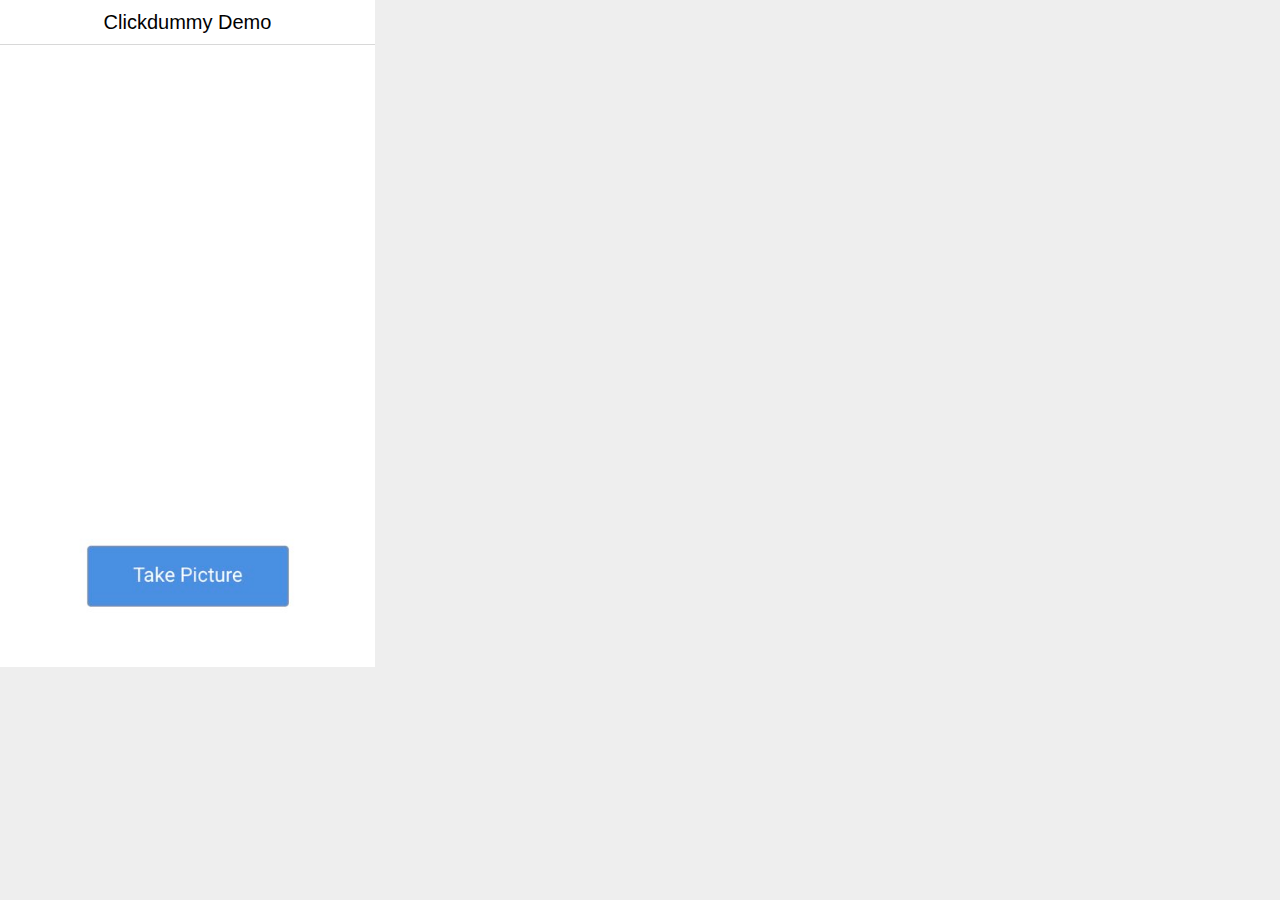
<file: index.html>
<!DOCTYPE html>
<html >
    <head>
        <title id="pageTitle">Clickdummy</title>
        <link rel="shortcut icon" type="image/png" href="assets/img/favicon-32x32.png"/>
        <meta charset="utf-8">
        <meta name="apple-mobile-web-app-capable" content="yes">
        <meta name="mobile-web-app-capable" content="yes">
        <meta name="viewport" content="width=device-width, initial-scale=1">
        <meta name="apple-mobile-web-app-status-bar-style" content="black">
        <!-- The Styles-->
        <link href="assets/css/core.css" rel="stylesheet">
    </head>
    <body> 

        <!-- This helps you draw hotspots -->
        <div id="hotspotCanvas" class="hide"><div id="canvasHotspot" class="hotspot hide"></div></div> 

        <!-- This is the container of the pages --->
        <div id="pt-main" class="pt-perspective"></div>

        <!-- This is the container you can put html to be included in -->
        <div id="htmlContainer">
            
        </div>
        <!-- The JS -->
        <script type="text/javascript" src="assets/js/jquery.min.js"></script>
        <script type="text/javascript" src="assets/js/yaml.js"></script>
        
  </body>
</html>
</file>
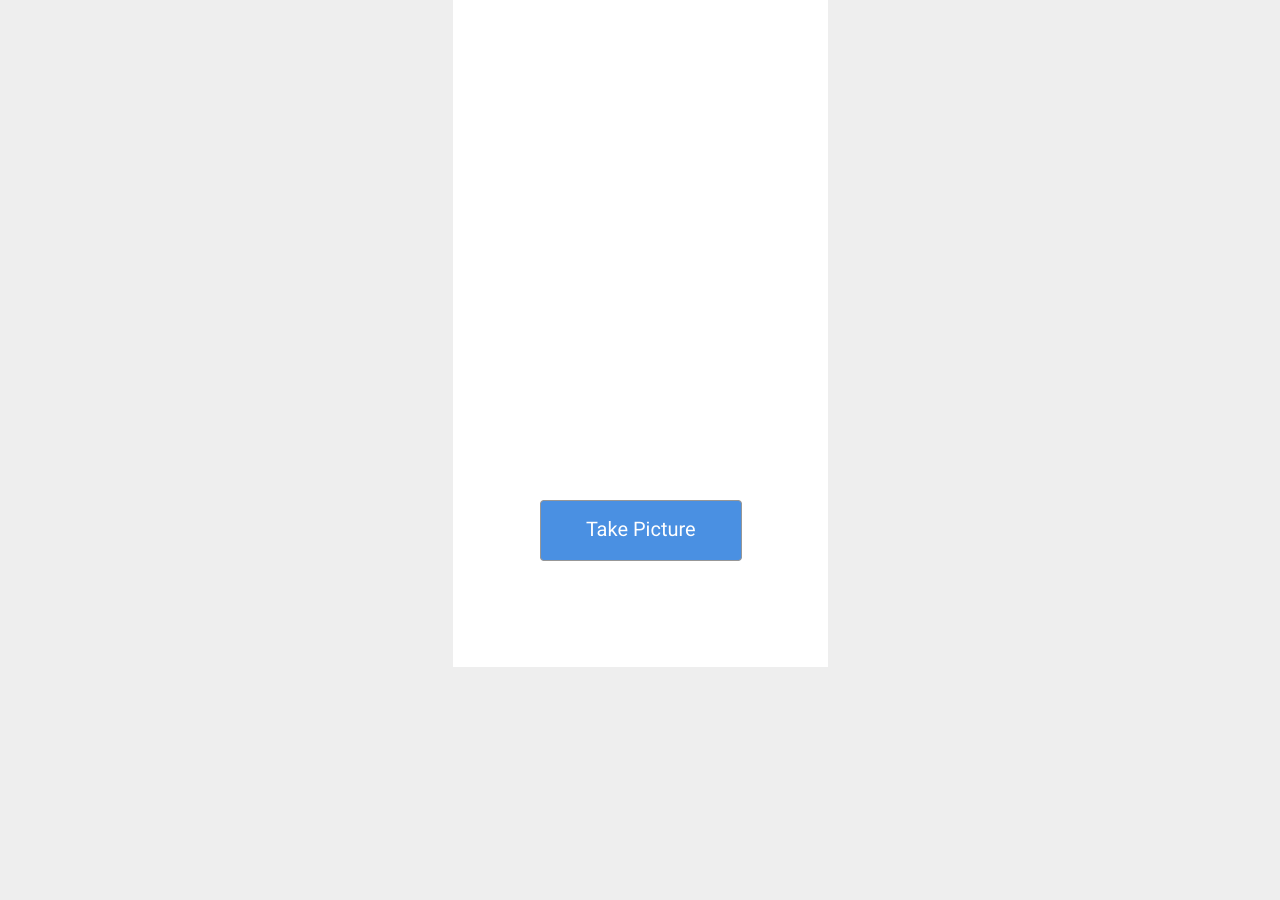
<file: clickdummy/index.html>
<!DOCTYPE html>
<html >
    <head>
        <title id="pageTitle">Clickdummy</title>
        <link rel="shortcut icon" type="image/png" href="assets/img/favicon-32x32.png"/>
        <meta charset="utf-8">
        <meta name="apple-mobile-web-app-capable" content="yes">
        <meta name="mobile-web-app-capable" content="yes">
        <meta name="viewport" content="width=device-width, initial-scale=1">
        <meta name="apple-mobile-web-app-status-bar-style" content="black">
        <!-- The Styles-->
        <link href="assets/css/core.css" rel="stylesheet">
        <!-- <script defer type="text/javascript" src="assets/js/core.js"></script> -->
    </head>
    <body> 
        <div id="pt-main" class="pt-perspective">

            <!-- This is the container of the pages --->

        </div>
        <!-- The JS -->
        <script type="text/javascript" src="assets/js/jquery.min.js"></script>
        <script type="text/javascript" src="assets/js/yaml.js"></script>
        
  </body>
</html>
</file>
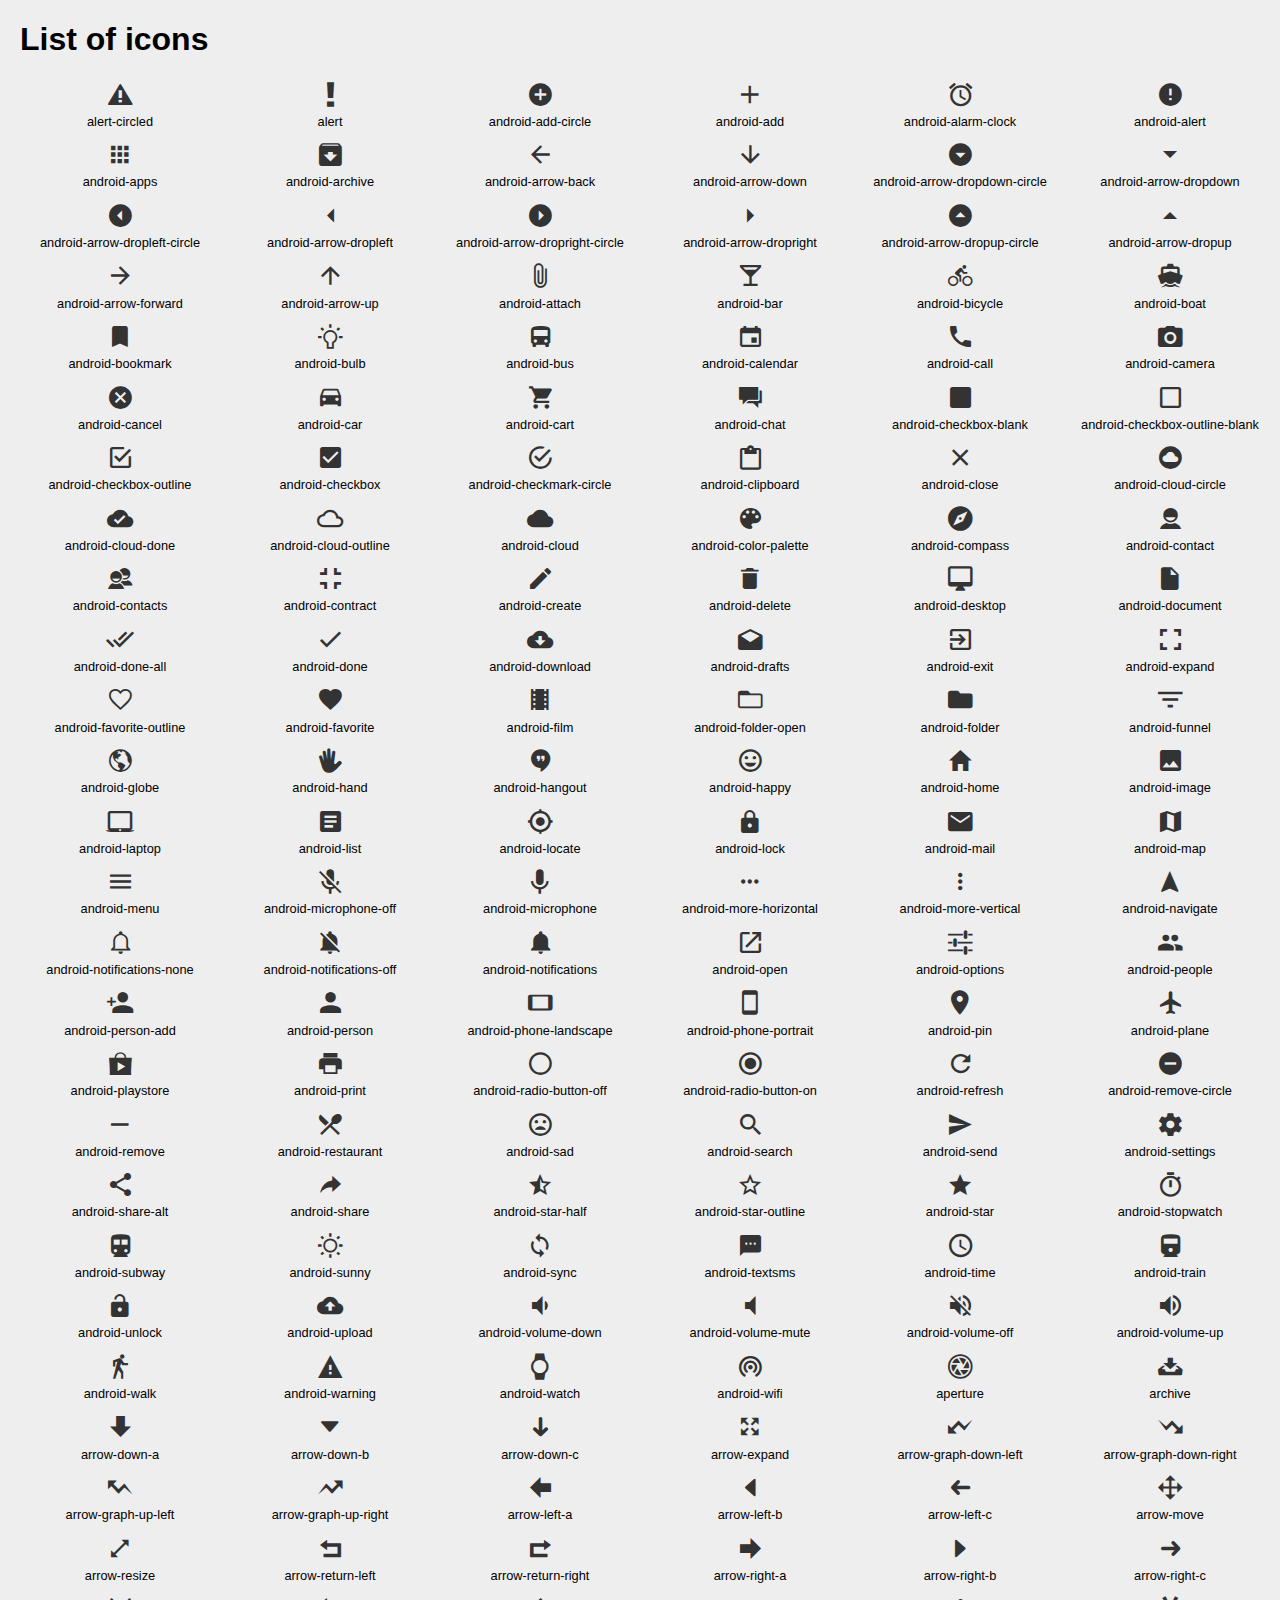
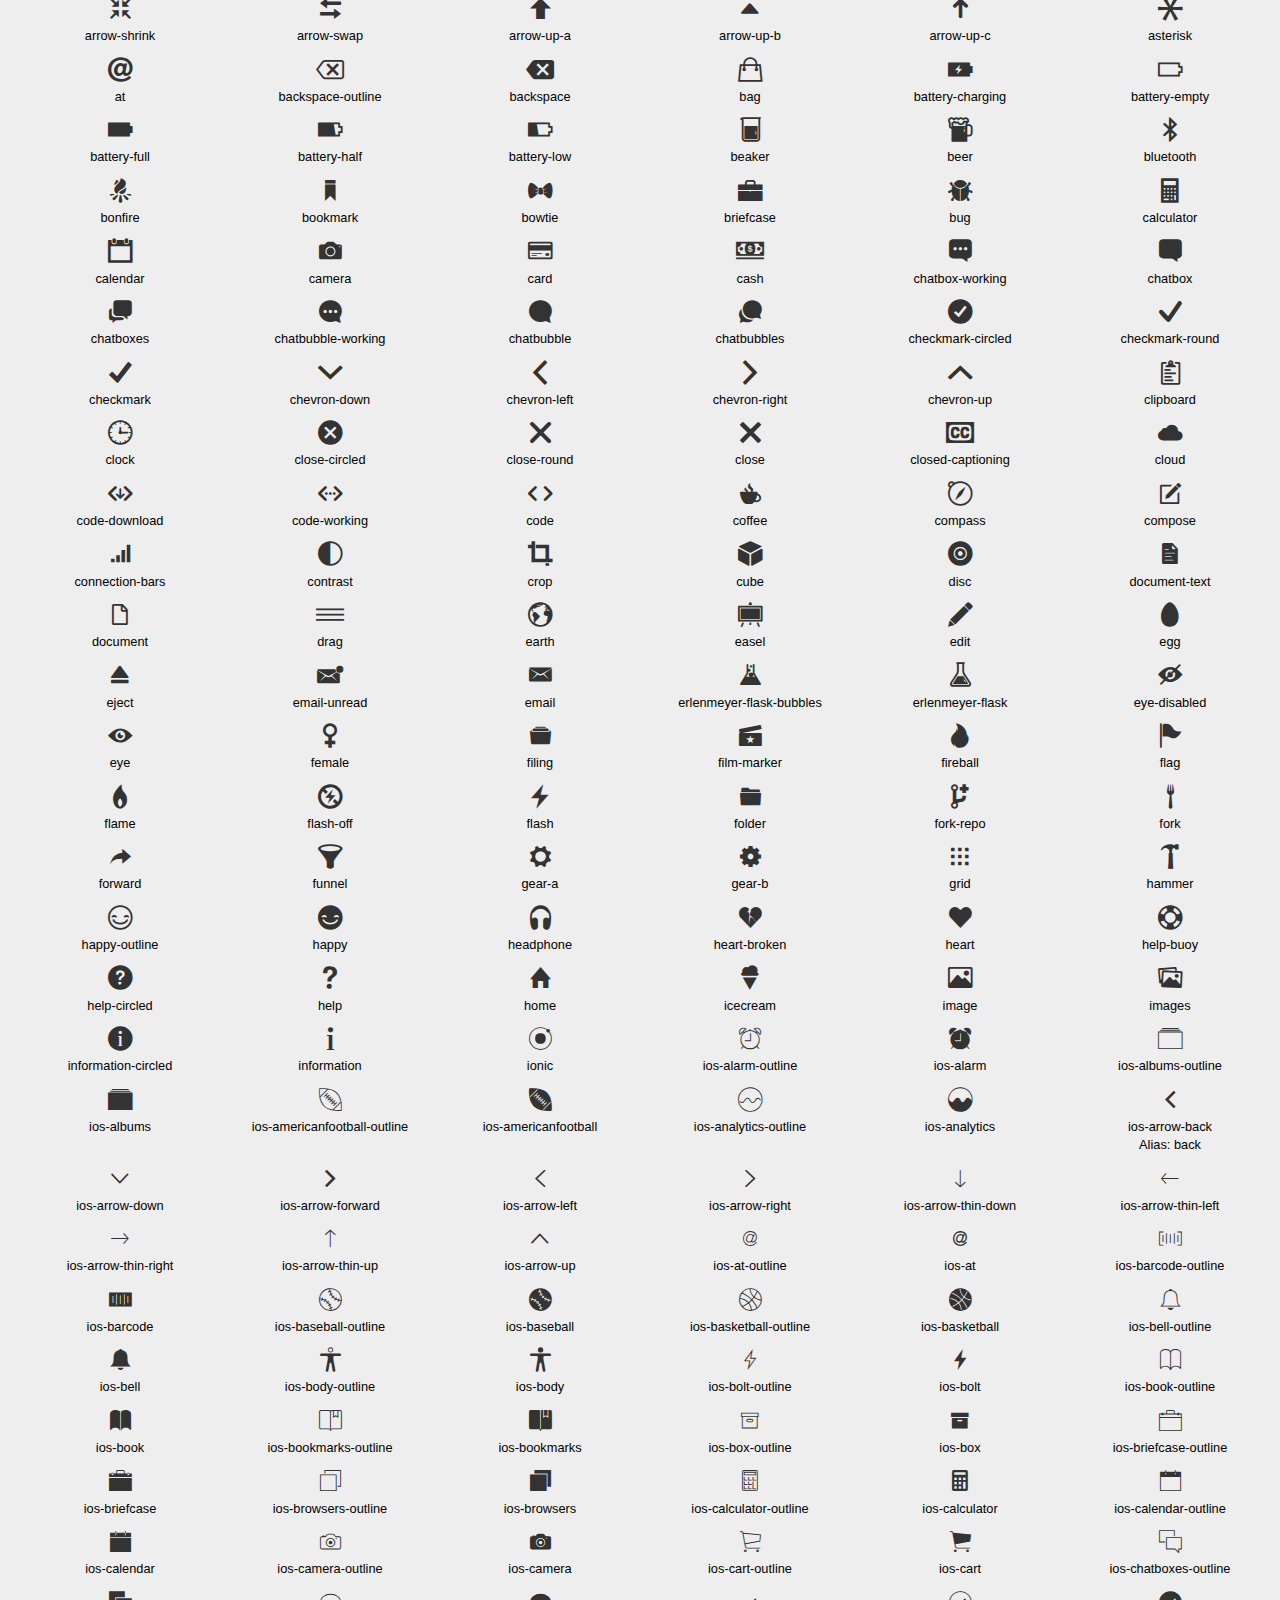
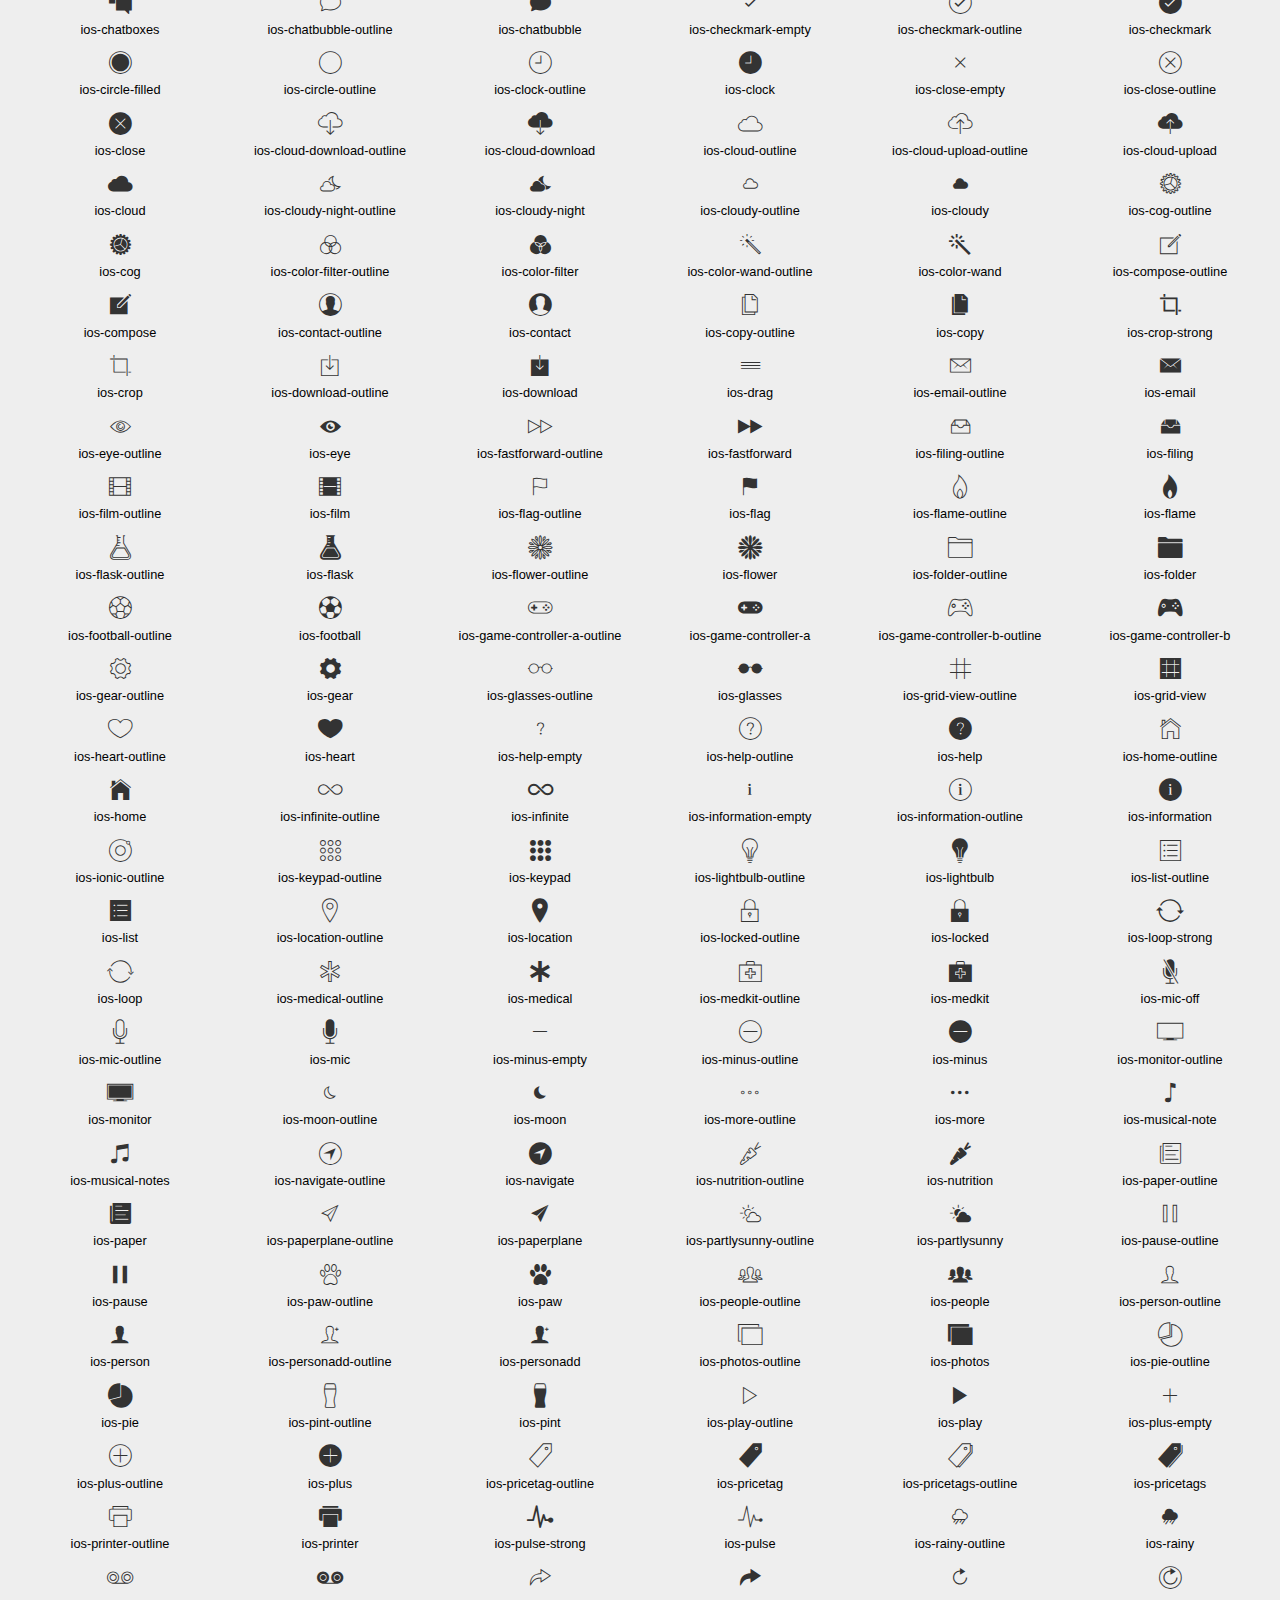
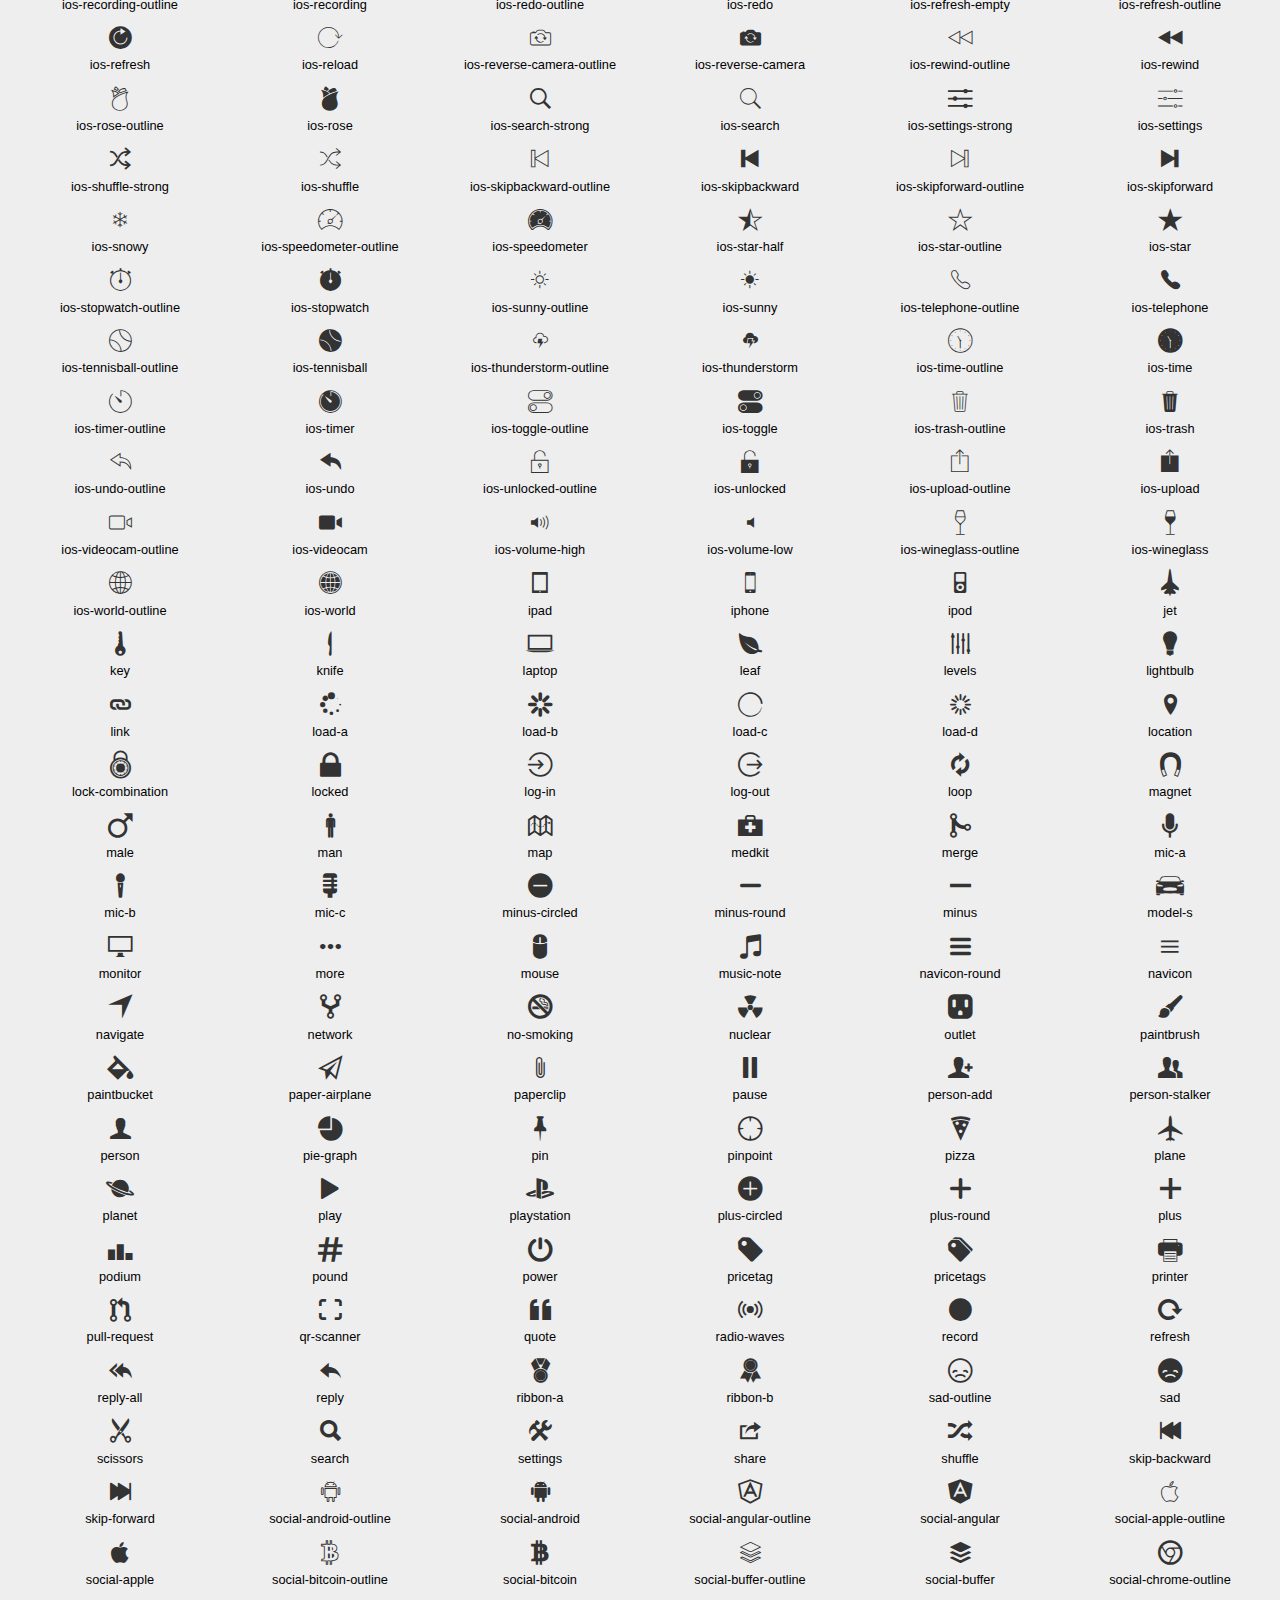
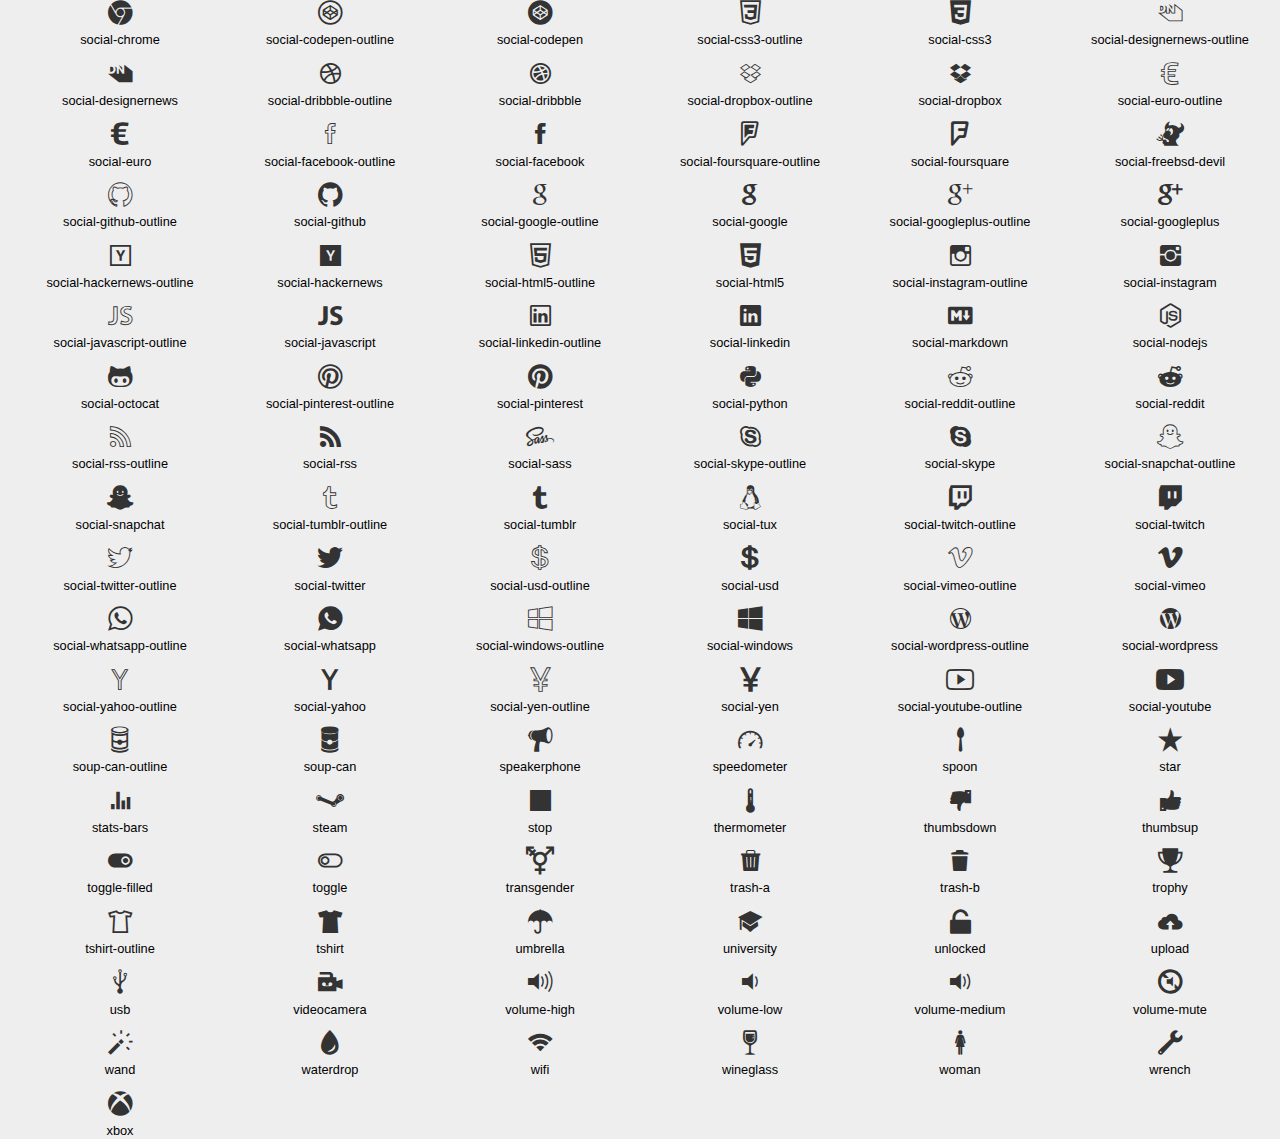
<file: icons.html>
<!DOCTYPE html>
<html >
    <head>
        <title id="pageTitle">Clickdummy</title>
        <link rel="shortcut icon" type="image/png" href="assets/img/favicon-32x32.png"/>
        <meta charset="utf-8">
        <meta name="apple-mobile-web-app-capable" content="yes">
        <meta name="mobile-web-app-capable" content="yes">
        <meta name="viewport" content="width=device-width, initial-scale=1">
        <meta name="apple-mobile-web-app-status-bar-style" content="black">
        <!-- The Styles-->
        <link href="assets/css/core.css" rel="stylesheet">
        <script defer type="text/javascript" src="assets/js/core.js"></script>
    </head>
    <body> 
        <div class="container">
            <h1>List of icons</h1>
            
        
            <div class="grid-6">
                <div class="align-center">
                    <i class="icon ion-alert-circled topbar-icon"></i> <br>
                    <small>alert-circled</small>
                </div>
                <div class="align-center">
                    <i class="icon ion-alert topbar-icon"></i> <br>
                    <small>alert</small>
                </div>
                <div class="align-center">
                    <i class="icon ion-android-add-circle topbar-icon"></i> <br>
                    <small>android-add-circle</small>
                </div>
                <div class="align-center">
                    <i class="icon ion-android-add topbar-icon"></i> <br>
                    <small>android-add</small>
                </div>
                <div class="align-center">
                    <i class="icon ion-android-alarm-clock topbar-icon"></i> <br>
                    <small>android-alarm-clock</small>
                </div>
                <div class="align-center">
                    <i class="icon ion-android-alert topbar-icon"></i> <br>
                    <small>android-alert</small>
                </div>
                <div class="align-center">
                    <i class="icon ion-android-apps topbar-icon"></i> <br>
                    <small>android-apps</small>
                </div>
                <div class="align-center">
                    <i class="icon ion-android-archive topbar-icon"></i> <br>
                    <small>android-archive</small>
                </div>
                <div class="align-center">
                    <i class="icon ion-android-arrow-back topbar-icon"></i> <br>
                    <small>android-arrow-back</small>
                </div>
                <div class="align-center">
                    <i class="icon ion-android-arrow-down topbar-icon"></i> <br>
                    <small>android-arrow-down</small>
                </div>
                <div class="align-center">
                    <i class="icon ion-android-arrow-dropdown-circle topbar-icon"></i> <br>
                    <small>android-arrow-dropdown-circle</small>
                </div>
                <div class="align-center">
                    <i class="icon ion-android-arrow-dropdown topbar-icon"></i> <br>
                    <small>android-arrow-dropdown</small>
                </div>
                <div class="align-center">
                    <i class="icon ion-android-arrow-dropleft-circle topbar-icon"></i> <br>
                    <small>android-arrow-dropleft-circle</small>
                </div>
                <div class="align-center">
                    <i class="icon ion-android-arrow-dropleft topbar-icon"></i> <br>
                    <small>android-arrow-dropleft</small>
                </div>
                <div class="align-center">
                    <i class="icon ion-android-arrow-dropright-circle topbar-icon"></i> <br>
                    <small>android-arrow-dropright-circle</small>
                </div>
                <div class="align-center">
                    <i class="icon ion-android-arrow-dropright topbar-icon"></i> <br>
                    <small>android-arrow-dropright</small>
                </div>
                <div class="align-center">
                    <i class="icon ion-android-arrow-dropup-circle topbar-icon"></i> <br>
                    <small>android-arrow-dropup-circle</small>
                </div>
                <div class="align-center">
                    <i class="icon ion-android-arrow-dropup topbar-icon"></i> <br>
                    <small>android-arrow-dropup</small>
                </div>
                <div class="align-center">
                    <i class="icon ion-android-arrow-forward topbar-icon"></i> <br>
                    <small>android-arrow-forward</small>
                </div>
                <div class="align-center">
                    <i class="icon ion-android-arrow-up topbar-icon"></i> <br>
                    <small>android-arrow-up</small>
                </div>
                <div class="align-center">
                    <i class="icon ion-android-attach topbar-icon"></i> <br>
                    <small>android-attach</small>
                </div>
                <div class="align-center">
                    <i class="icon ion-android-bar topbar-icon"></i> <br>
                    <small>android-bar</small>
                </div>
                <div class="align-center">
                    <i class="icon ion-android-bicycle topbar-icon"></i> <br>
                    <small>android-bicycle</small>
                </div>
                <div class="align-center">
                    <i class="icon ion-android-boat topbar-icon"></i> <br>
                    <small>android-boat</small>
                </div>
                <div class="align-center">
                    <i class="icon ion-android-bookmark topbar-icon"></i> <br>
                    <small>android-bookmark</small>
                </div>
                <div class="align-center">
                    <i class="icon ion-android-bulb topbar-icon"></i> <br>
                    <small>android-bulb</small>
                </div>
                <div class="align-center">
                    <i class="icon ion-android-bus topbar-icon"></i> <br>
                    <small>android-bus</small>
                </div>
                <div class="align-center">
                    <i class="icon ion-android-calendar topbar-icon"></i> <br>
                    <small>android-calendar</small>
                </div>
                <div class="align-center">
                    <i class="icon ion-android-call topbar-icon"></i> <br>
                    <small>android-call</small>
                </div>
                <div class="align-center">
                    <i class="icon ion-android-camera topbar-icon"></i> <br>
                    <small>android-camera</small>
                </div>
                <div class="align-center">
                    <i class="icon ion-android-cancel topbar-icon"></i> <br>
                    <small>android-cancel</small>
                </div>
                <div class="align-center">
                    <i class="icon ion-android-car topbar-icon"></i> <br>
                    <small>android-car</small>
                </div>
                <div class="align-center">
                    <i class="icon ion-android-cart topbar-icon"></i> <br>
                    <small>android-cart</small>
                </div>
                <div class="align-center">
                    <i class="icon ion-android-chat topbar-icon"></i> <br>
                    <small>android-chat</small>
                </div>
                <div class="align-center">
                    <i class="icon ion-android-checkbox-blank topbar-icon"></i> <br>
                    <small>android-checkbox-blank</small>
                </div>
                <div class="align-center">
                    <i class="icon ion-android-checkbox-outline-blank topbar-icon"></i> <br>
                    <small>android-checkbox-outline-blank</small>
                </div>
                <div class="align-center">
                    <i class="icon ion-android-checkbox-outline topbar-icon"></i> <br>
                    <small>android-checkbox-outline</small>
                </div>
                <div class="align-center">
                    <i class="icon ion-android-checkbox topbar-icon"></i> <br>
                    <small>android-checkbox</small>
                </div>
                <div class="align-center">
                    <i class="icon ion-android-checkmark-circle topbar-icon"></i> <br>
                    <small>android-checkmark-circle</small>
                </div>
                <div class="align-center">
                    <i class="icon ion-android-clipboard topbar-icon"></i> <br>
                    <small>android-clipboard</small>
                </div>
                <div class="align-center">
                    <i class="icon ion-android-close topbar-icon"></i> <br>
                    <small>android-close</small>
                </div>
                <div class="align-center">
                    <i class="icon ion-android-cloud-circle topbar-icon"></i> <br>
                    <small>android-cloud-circle</small>
                </div>
                <div class="align-center">
                    <i class="icon ion-android-cloud-done topbar-icon"></i> <br>
                    <small>android-cloud-done</small>
                </div>
                <div class="align-center">
                    <i class="icon ion-android-cloud-outline topbar-icon"></i> <br>
                    <small>android-cloud-outline</small>
                </div>
                <div class="align-center">
                    <i class="icon ion-android-cloud topbar-icon"></i> <br>
                    <small>android-cloud</small>
                </div>
                <div class="align-center">
                    <i class="icon ion-android-color-palette topbar-icon"></i> <br>
                    <small>android-color-palette</small>
                </div>
                <div class="align-center">
                    <i class="icon ion-android-compass topbar-icon"></i> <br>
                    <small>android-compass</small>
                </div>
                <div class="align-center">
                    <i class="icon ion-android-contact topbar-icon"></i> <br>
                    <small>android-contact</small>
                </div>
                <div class="align-center">
                    <i class="icon ion-android-contacts topbar-icon"></i> <br>
                    <small>android-contacts</small>
                </div>
                <div class="align-center">
                    <i class="icon ion-android-contract topbar-icon"></i> <br>
                    <small>android-contract</small>
                </div>
                <div class="align-center">
                    <i class="icon ion-android-create topbar-icon"></i> <br>
                    <small>android-create</small>
                </div>
                <div class="align-center">
                    <i class="icon ion-android-delete topbar-icon"></i> <br>
                    <small>android-delete</small>
                </div>
                <div class="align-center">
                    <i class="icon ion-android-desktop topbar-icon"></i> <br>
                    <small>android-desktop</small>
                </div>
                <div class="align-center">
                    <i class="icon ion-android-document topbar-icon"></i> <br>
                    <small>android-document</small>
                </div>
                <div class="align-center">
                    <i class="icon ion-android-done-all topbar-icon"></i> <br>
                    <small>android-done-all</small>
                </div>
                <div class="align-center">
                    <i class="icon ion-android-done topbar-icon"></i> <br>
                    <small>android-done</small>
                </div>
                <div class="align-center">
                    <i class="icon ion-android-download topbar-icon"></i> <br>
                    <small>android-download</small>
                </div>
                <div class="align-center">
                    <i class="icon ion-android-drafts topbar-icon"></i> <br>
                    <small>android-drafts</small>
                </div>
                <div class="align-center">
                    <i class="icon ion-android-exit topbar-icon"></i> <br>
                    <small>android-exit</small>
                </div>
                <div class="align-center">
                    <i class="icon ion-android-expand topbar-icon"></i> <br>
                    <small>android-expand</small>
                </div>
                <div class="align-center">
                    <i class="icon ion-android-favorite-outline topbar-icon"></i> <br>
                    <small>android-favorite-outline</small>
                </div>
                <div class="align-center">
                    <i class="icon ion-android-favorite topbar-icon"></i> <br>
                    <small>android-favorite</small>
                </div>
                <div class="align-center">
                    <i class="icon ion-android-film topbar-icon"></i> <br>
                    <small>android-film</small>
                </div>
                <div class="align-center">
                    <i class="icon ion-android-folder-open topbar-icon"></i> <br>
                    <small>android-folder-open</small>
                </div>
                <div class="align-center">
                    <i class="icon ion-android-folder topbar-icon"></i> <br>
                    <small>android-folder</small>
                </div>
                <div class="align-center">
                    <i class="icon ion-android-funnel topbar-icon"></i> <br>
                    <small>android-funnel</small>
                </div>
                <div class="align-center">
                    <i class="icon ion-android-globe topbar-icon"></i> <br>
                    <small>android-globe</small>
                </div>
                <div class="align-center">
                    <i class="icon ion-android-hand topbar-icon"></i> <br>
                    <small>android-hand</small>
                </div>
                <div class="align-center">
                    <i class="icon ion-android-hangout topbar-icon"></i> <br>
                    <small>android-hangout</small>
                </div>
                <div class="align-center">
                    <i class="icon ion-android-happy topbar-icon"></i> <br>
                    <small>android-happy</small>
                </div>
                <div class="align-center">
                    <i class="icon ion-android-home topbar-icon"></i> <br>
                    <small>android-home</small>
                </div>
                <div class="align-center">
                    <i class="icon ion-android-image topbar-icon"></i> <br>
                    <small>android-image</small>
                </div>
                <div class="align-center">
                    <i class="icon ion-android-laptop topbar-icon"></i> <br>
                    <small>android-laptop</small>
                </div>
                <div class="align-center">
                    <i class="icon ion-android-list topbar-icon"></i> <br>
                    <small>android-list</small>
                </div>
                <div class="align-center">
                    <i class="icon ion-android-locate topbar-icon"></i> <br>
                    <small>android-locate</small>
                </div>
                <div class="align-center">
                    <i class="icon ion-android-lock topbar-icon"></i> <br>
                    <small>android-lock</small>
                </div>
                <div class="align-center">
                    <i class="icon ion-android-mail topbar-icon"></i> <br>
                    <small>android-mail</small>
                </div>
                <div class="align-center">
                    <i class="icon ion-android-map topbar-icon"></i> <br>
                    <small>android-map</small>
                </div>
                <div class="align-center">
                    <i class="icon ion-android-menu topbar-icon"></i> <br>
                    <small>android-menu</small>
                </div>
                <div class="align-center">
                    <i class="icon ion-android-microphone-off topbar-icon"></i> <br>
                    <small>android-microphone-off</small>
                </div>
                <div class="align-center">
                    <i class="icon ion-android-microphone topbar-icon"></i> <br>
                    <small>android-microphone</small>
                </div>
                <div class="align-center">
                    <i class="icon ion-android-more-horizontal topbar-icon"></i> <br>
                    <small>android-more-horizontal</small>
                </div>
                <div class="align-center">
                    <i class="icon ion-android-more-vertical topbar-icon"></i> <br>
                    <small>android-more-vertical</small>
                </div>
                <div class="align-center">
                    <i class="icon ion-android-navigate topbar-icon"></i> <br>
                    <small>android-navigate</small>
                </div>
                <div class="align-center">
                    <i class="icon ion-android-notifications-none topbar-icon"></i> <br>
                    <small>android-notifications-none</small>
                </div>
                <div class="align-center">
                    <i class="icon ion-android-notifications-off topbar-icon"></i> <br>
                    <small>android-notifications-off</small>
                </div>
                <div class="align-center">
                    <i class="icon ion-android-notifications topbar-icon"></i> <br>
                    <small>android-notifications</small>
                </div>
                <div class="align-center">
                    <i class="icon ion-android-open topbar-icon"></i> <br>
                    <small>android-open</small>
                </div>
                <div class="align-center">
                    <i class="icon ion-android-options topbar-icon"></i> <br>
                    <small>android-options</small>
                </div>
                <div class="align-center">
                    <i class="icon ion-android-people topbar-icon"></i> <br>
                    <small>android-people</small>
                </div>
                <div class="align-center">
                    <i class="icon ion-android-person-add topbar-icon"></i> <br>
                    <small>android-person-add</small>
                </div>
                <div class="align-center">
                    <i class="icon ion-android-person topbar-icon"></i> <br>
                    <small>android-person</small>
                </div>
                <div class="align-center">
                    <i class="icon ion-android-phone-landscape topbar-icon"></i> <br>
                    <small>android-phone-landscape</small>
                </div>
                <div class="align-center">
                    <i class="icon ion-android-phone-portrait topbar-icon"></i> <br>
                    <small>android-phone-portrait</small>
                </div>
                <div class="align-center">
                    <i class="icon ion-android-pin topbar-icon"></i> <br>
                    <small>android-pin</small>
                </div>
                <div class="align-center">
                    <i class="icon ion-android-plane topbar-icon"></i> <br>
                    <small>android-plane</small>
                </div>
                <div class="align-center">
                    <i class="icon ion-android-playstore topbar-icon"></i> <br>
                    <small>android-playstore</small>
                </div>
                <div class="align-center">
                    <i class="icon ion-android-print topbar-icon"></i> <br>
                    <small>android-print</small>
                </div>
                <div class="align-center">
                    <i class="icon ion-android-radio-button-off topbar-icon"></i> <br>
                    <small>android-radio-button-off</small>
                </div>
                <div class="align-center">
                    <i class="icon ion-android-radio-button-on topbar-icon"></i> <br>
                    <small>android-radio-button-on</small>
                </div>
                <div class="align-center">
                    <i class="icon ion-android-refresh topbar-icon"></i> <br>
                    <small>android-refresh</small>
                </div>
                <div class="align-center">
                    <i class="icon ion-android-remove-circle topbar-icon"></i> <br>
                    <small>android-remove-circle</small>
                </div>
                <div class="align-center">
                    <i class="icon ion-android-remove topbar-icon"></i> <br>
                    <small>android-remove</small>
                </div>
                <div class="align-center">
                    <i class="icon ion-android-restaurant topbar-icon"></i> <br>
                    <small>android-restaurant</small>
                </div>
                <div class="align-center">
                    <i class="icon ion-android-sad topbar-icon"></i> <br>
                    <small>android-sad</small>
                </div>
                <div class="align-center">
                    <i class="icon ion-android-search topbar-icon"></i> <br>
                    <small>android-search</small>
                </div>
                <div class="align-center">
                    <i class="icon ion-android-send topbar-icon"></i> <br>
                    <small>android-send</small>
                </div>
                <div class="align-center">
                    <i class="icon ion-android-settings topbar-icon"></i> <br>
                    <small>android-settings</small>
                </div>
                <div class="align-center">
                    <i class="icon ion-android-share-alt topbar-icon"></i> <br>
                    <small>android-share-alt</small>
                </div>
                <div class="align-center">
                    <i class="icon ion-android-share topbar-icon"></i> <br>
                    <small>android-share</small>
                </div>
                <div class="align-center">
                    <i class="icon ion-android-star-half topbar-icon"></i> <br>
                    <small>android-star-half</small>
                </div>
                <div class="align-center">
                    <i class="icon ion-android-star-outline topbar-icon"></i> <br>
                    <small>android-star-outline</small>
                </div>
                <div class="align-center">
                    <i class="icon ion-android-star topbar-icon"></i> <br>
                    <small>android-star</small>
                </div>
                <div class="align-center">
                    <i class="icon ion-android-stopwatch topbar-icon"></i> <br>
                    <small>android-stopwatch</small>
                </div>
                <div class="align-center">
                    <i class="icon ion-android-subway topbar-icon"></i> <br>
                    <small>android-subway</small>
                </div>
                <div class="align-center">
                    <i class="icon ion-android-sunny topbar-icon"></i> <br>
                    <small>android-sunny</small>
                </div>
                <div class="align-center">
                    <i class="icon ion-android-sync topbar-icon"></i> <br>
                    <small>android-sync</small>
                </div>
                <div class="align-center">
                    <i class="icon ion-android-textsms topbar-icon"></i> <br>
                    <small>android-textsms</small>
                </div>
                <div class="align-center">
                    <i class="icon ion-android-time topbar-icon"></i> <br>
                    <small>android-time</small>
                </div>
                <div class="align-center">
                    <i class="icon ion-android-train topbar-icon"></i> <br>
                    <small>android-train</small>
                </div>
                <div class="align-center">
                    <i class="icon ion-android-unlock topbar-icon"></i> <br>
                    <small>android-unlock</small>
                </div>
                <div class="align-center">
                    <i class="icon ion-android-upload topbar-icon"></i> <br>
                    <small>android-upload</small>
                </div>
                <div class="align-center">
                    <i class="icon ion-android-volume-down topbar-icon"></i> <br>
                    <small>android-volume-down</small>
                </div>
                <div class="align-center">
                    <i class="icon ion-android-volume-mute topbar-icon"></i> <br>
                    <small>android-volume-mute</small>
                </div>
                <div class="align-center">
                    <i class="icon ion-android-volume-off topbar-icon"></i> <br>
                    <small>android-volume-off</small>
                </div>
                <div class="align-center">
                    <i class="icon ion-android-volume-up topbar-icon"></i> <br>
                    <small>android-volume-up</small>
                </div>
                <div class="align-center">
                    <i class="icon ion-android-walk topbar-icon"></i> <br>
                    <small>android-walk</small>
                </div>
                <div class="align-center">
                    <i class="icon ion-android-warning topbar-icon"></i> <br>
                    <small>android-warning</small>
                </div>
                <div class="align-center">
                    <i class="icon ion-android-watch topbar-icon"></i> <br>
                    <small>android-watch</small>
                </div>
                <div class="align-center">
                    <i class="icon ion-android-wifi topbar-icon"></i> <br>
                    <small>android-wifi</small>
                </div>
                <div class="align-center">
                    <i class="icon ion-aperture topbar-icon"></i> <br>
                    <small>aperture</small>
                </div>
                <div class="align-center">
                    <i class="icon ion-archive topbar-icon"></i> <br>
                    <small>archive</small>
                </div>
                <div class="align-center">
                    <i class="icon ion-arrow-down-a topbar-icon"></i> <br>
                    <small>arrow-down-a</small>
                </div>
                <div class="align-center">
                    <i class="icon ion-arrow-down-b topbar-icon"></i> <br>
                    <small>arrow-down-b</small>
                </div>
                <div class="align-center">
                    <i class="icon ion-arrow-down-c topbar-icon"></i> <br>
                    <small>arrow-down-c</small>
                </div>
                <div class="align-center">
                    <i class="icon ion-arrow-expand topbar-icon"></i> <br>
                    <small>arrow-expand</small>
                </div>
                <div class="align-center">
                    <i class="icon ion-arrow-graph-down-left topbar-icon"></i> <br>
                    <small>arrow-graph-down-left</small>
                </div>
                <div class="align-center">
                    <i class="icon ion-arrow-graph-down-right topbar-icon"></i> <br>
                    <small>arrow-graph-down-right</small>
                </div>
                <div class="align-center">
                    <i class="icon ion-arrow-graph-up-left topbar-icon"></i> <br>
                    <small>arrow-graph-up-left</small>
                </div>
                <div class="align-center">
                    <i class="icon ion-arrow-graph-up-right topbar-icon"></i> <br>
                    <small>arrow-graph-up-right</small>
                </div>
                <div class="align-center">
                    <i class="icon ion-arrow-left-a topbar-icon"></i> <br>
                    <small>arrow-left-a</small>
                </div>
                <div class="align-center">
                    <i class="icon ion-arrow-left-b topbar-icon"></i> <br>
                    <small>arrow-left-b</small>
                </div>
                <div class="align-center">
                    <i class="icon ion-arrow-left-c topbar-icon"></i> <br>
                    <small>arrow-left-c</small>
                </div>
                <div class="align-center">
                    <i class="icon ion-arrow-move topbar-icon"></i> <br>
                    <small>arrow-move</small>
                </div>
                <div class="align-center">
                    <i class="icon ion-arrow-resize topbar-icon"></i> <br>
                    <small>arrow-resize</small>
                </div>
                <div class="align-center">
                    <i class="icon ion-arrow-return-left topbar-icon"></i> <br>
                    <small>arrow-return-left</small>
                </div>
                <div class="align-center">
                    <i class="icon ion-arrow-return-right topbar-icon"></i> <br>
                    <small>arrow-return-right</small>
                </div>
                <div class="align-center">
                    <i class="icon ion-arrow-right-a topbar-icon"></i> <br>
                    <small>arrow-right-a</small>
                </div>
                <div class="align-center">
                    <i class="icon ion-arrow-right-b topbar-icon"></i> <br>
                    <small>arrow-right-b</small>
                </div>
                <div class="align-center">
                    <i class="icon ion-arrow-right-c topbar-icon"></i> <br>
                    <small>arrow-right-c</small>
                </div>
                <div class="align-center">
                    <i class="icon ion-arrow-shrink topbar-icon"></i> <br>
                    <small>arrow-shrink</small>
                </div>
                <div class="align-center">
                    <i class="icon ion-arrow-swap topbar-icon"></i> <br>
                    <small>arrow-swap</small>
                </div>
                <div class="align-center">
                    <i class="icon ion-arrow-up-a topbar-icon"></i> <br>
                    <small>arrow-up-a</small>
                </div>
                <div class="align-center">
                    <i class="icon ion-arrow-up-b topbar-icon"></i> <br>
                    <small>arrow-up-b</small>
                </div>
                <div class="align-center">
                    <i class="icon ion-arrow-up-c topbar-icon"></i> <br>
                    <small>arrow-up-c</small>
                </div>
                <div class="align-center">
                    <i class="icon ion-asterisk topbar-icon"></i> <br>
                    <small>asterisk</small>
                </div>
                <div class="align-center">
                    <i class="icon ion-at topbar-icon"></i> <br>
                    <small>at</small>
                </div>
                <div class="align-center">
                    <i class="icon ion-backspace-outline topbar-icon"></i> <br>
                    <small>backspace-outline</small>
                </div>
                <div class="align-center">
                    <i class="icon ion-backspace topbar-icon"></i> <br>
                    <small>backspace</small>
                </div>
                <div class="align-center">
                    <i class="icon ion-bag topbar-icon"></i> <br>
                    <small>bag</small>
                </div>
                <div class="align-center">
                    <i class="icon ion-battery-charging topbar-icon"></i> <br>
                    <small>battery-charging</small>
                </div>
                <div class="align-center">
                    <i class="icon ion-battery-empty topbar-icon"></i> <br>
                    <small>battery-empty</small>
                </div>
                <div class="align-center">
                    <i class="icon ion-battery-full topbar-icon"></i> <br>
                    <small>battery-full</small>
                </div>
                <div class="align-center">
                    <i class="icon ion-battery-half topbar-icon"></i> <br>
                    <small>battery-half</small>
                </div>
                <div class="align-center">
                    <i class="icon ion-battery-low topbar-icon"></i> <br>
                    <small>battery-low</small>
                </div>
                <div class="align-center">
                    <i class="icon ion-beaker topbar-icon"></i> <br>
                    <small>beaker</small>
                </div>
                <div class="align-center">
                    <i class="icon ion-beer topbar-icon"></i> <br>
                    <small>beer</small>
                </div>
                <div class="align-center">
                    <i class="icon ion-bluetooth topbar-icon"></i> <br>
                    <small>bluetooth</small>
                </div>
                <div class="align-center">
                    <i class="icon ion-bonfire topbar-icon"></i> <br>
                    <small>bonfire</small>
                </div>
                <div class="align-center">
                    <i class="icon ion-bookmark topbar-icon"></i> <br>
                    <small>bookmark</small>
                </div>
                <div class="align-center">
                    <i class="icon ion-bowtie topbar-icon"></i> <br>
                    <small>bowtie</small>
                </div>
                <div class="align-center">
                    <i class="icon ion-briefcase topbar-icon"></i> <br>
                    <small>briefcase</small>
                </div>
                <div class="align-center">
                    <i class="icon ion-bug topbar-icon"></i> <br>
                    <small>bug</small>
                </div>
                <div class="align-center">
                    <i class="icon ion-calculator topbar-icon"></i> <br>
                    <small>calculator</small>
                </div>
                <div class="align-center">
                    <i class="icon ion-calendar topbar-icon"></i> <br>
                    <small>calendar</small>
                </div>
                <div class="align-center">
                    <i class="icon ion-camera topbar-icon"></i> <br>
                    <small>camera</small>
                </div>
                <div class="align-center">
                    <i class="icon ion-card topbar-icon"></i> <br>
                    <small>card</small>
                </div>
                <div class="align-center">
                    <i class="icon ion-cash topbar-icon"></i> <br>
                    <small>cash</small>
                </div>
                <div class="align-center">
                    <i class="icon ion-chatbox-working topbar-icon"></i> <br>
                    <small>chatbox-working</small>
                </div>
                <div class="align-center">
                    <i class="icon ion-chatbox topbar-icon"></i> <br>
                    <small>chatbox</small>
                </div>
                <div class="align-center">
                    <i class="icon ion-chatboxes topbar-icon"></i> <br>
                    <small>chatboxes</small>
                </div>
                <div class="align-center">
                    <i class="icon ion-chatbubble-working topbar-icon"></i> <br>
                    <small>chatbubble-working</small>
                </div>
                <div class="align-center">
                    <i class="icon ion-chatbubble topbar-icon"></i> <br>
                    <small>chatbubble</small>
                </div>
                <div class="align-center">
                    <i class="icon ion-chatbubbles topbar-icon"></i> <br>
                    <small>chatbubbles</small>
                </div>
                <div class="align-center">
                    <i class="icon ion-checkmark-circled topbar-icon"></i> <br>
                    <small>checkmark-circled</small>
                </div>
                <div class="align-center">
                    <i class="icon ion-checkmark-round topbar-icon"></i> <br>
                    <small>checkmark-round</small>
                </div>
                <div class="align-center">
                    <i class="icon ion-checkmark topbar-icon"></i> <br>
                    <small>checkmark</small>
                </div>
                <div class="align-center">
                    <i class="icon ion-chevron-down topbar-icon"></i> <br>
                    <small>chevron-down</small>
                </div>
                <div class="align-center">
                    <i class="icon ion-chevron-left topbar-icon"></i> <br>
                    <small>chevron-left</small>
                </div>
                <div class="align-center">
                    <i class="icon ion-chevron-right topbar-icon"></i> <br>
                    <small>chevron-right</small>
                </div>
                <div class="align-center">
                    <i class="icon ion-chevron-up topbar-icon"></i> <br>
                    <small>chevron-up</small>
                </div>
                <div class="align-center">
                    <i class="icon ion-clipboard topbar-icon"></i> <br>
                    <small>clipboard</small>
                </div>
                <div class="align-center">
                    <i class="icon ion-clock topbar-icon"></i> <br>
                    <small>clock</small>
                </div>
                <div class="align-center">
                    <i class="icon ion-close-circled topbar-icon"></i> <br>
                    <small>close-circled</small>
                </div>
                <div class="align-center">
                    <i class="icon ion-close-round topbar-icon"></i> <br>
                    <small>close-round</small>
                </div>
                <div class="align-center">
                    <i class="icon ion-close topbar-icon"></i> <br>
                    <small>close</small>
                </div>
                <div class="align-center">
                    <i class="icon ion-closed-captioning topbar-icon"></i> <br>
                    <small>closed-captioning</small>
                </div>
                <div class="align-center">
                    <i class="icon ion-cloud topbar-icon"></i> <br>
                    <small>cloud</small>
                </div>
                <div class="align-center">
                    <i class="icon ion-code-download topbar-icon"></i> <br>
                    <small>code-download</small>
                </div>
                <div class="align-center">
                    <i class="icon ion-code-working topbar-icon"></i> <br>
                    <small>code-working</small>
                </div>
                <div class="align-center">
                    <i class="icon ion-code topbar-icon"></i> <br>
                    <small>code</small>
                </div>
                <div class="align-center">
                    <i class="icon ion-coffee topbar-icon"></i> <br>
                    <small>coffee</small>
                </div>
                <div class="align-center">
                    <i class="icon ion-compass topbar-icon"></i> <br>
                    <small>compass</small>
                </div>
                <div class="align-center">
                    <i class="icon ion-compose topbar-icon"></i> <br>
                    <small>compose</small>
                </div>
                <div class="align-center">
                    <i class="icon ion-connection-bars topbar-icon"></i> <br>
                    <small>connection-bars</small>
                </div>
                <div class="align-center">
                    <i class="icon ion-contrast topbar-icon"></i> <br>
                    <small>contrast</small>
                </div>
                <div class="align-center">
                    <i class="icon ion-crop topbar-icon"></i> <br>
                    <small>crop</small>
                </div>
                <div class="align-center">
                    <i class="icon ion-cube topbar-icon"></i> <br>
                    <small>cube</small>
                </div>
                <div class="align-center">
                    <i class="icon ion-disc topbar-icon"></i> <br>
                    <small>disc</small>
                </div>
                <div class="align-center">
                    <i class="icon ion-document-text topbar-icon"></i> <br>
                    <small>document-text</small>
                </div>
                <div class="align-center">
                    <i class="icon ion-document topbar-icon"></i> <br>
                    <small>document</small>
                </div>
                <div class="align-center">
                    <i class="icon ion-drag topbar-icon"></i> <br>
                    <small>drag</small>
                </div>
                <div class="align-center">
                    <i class="icon ion-earth topbar-icon"></i> <br>
                    <small>earth</small>
                </div>
                <div class="align-center">
                    <i class="icon ion-easel topbar-icon"></i> <br>
                    <small>easel</small>
                </div>
                <div class="align-center">
                    <i class="icon ion-edit topbar-icon"></i> <br>
                    <small>edit</small>
                </div>
                <div class="align-center">
                    <i class="icon ion-egg topbar-icon"></i> <br>
                    <small>egg</small>
                </div>
                <div class="align-center">
                    <i class="icon ion-eject topbar-icon"></i> <br>
                    <small>eject</small>
                </div>
                <div class="align-center">
                    <i class="icon ion-email-unread topbar-icon"></i> <br>
                    <small>email-unread</small>
                </div>
                <div class="align-center">
                    <i class="icon ion-email topbar-icon"></i> <br>
                    <small>email</small>
                </div>
                <div class="align-center">
                    <i class="icon ion-erlenmeyer-flask-bubbles topbar-icon"></i> <br>
                    <small>erlenmeyer-flask-bubbles</small>
                </div>
                <div class="align-center">
                    <i class="icon ion-erlenmeyer-flask topbar-icon"></i> <br>
                    <small>erlenmeyer-flask</small>
                </div>
                <div class="align-center">
                    <i class="icon ion-eye-disabled topbar-icon"></i> <br>
                    <small>eye-disabled</small>
                </div>
                <div class="align-center">
                    <i class="icon ion-eye topbar-icon"></i> <br>
                    <small>eye</small>
                </div>
                <div class="align-center">
                    <i class="icon ion-female topbar-icon"></i> <br>
                    <small>female</small>
                </div>
                <div class="align-center">
                    <i class="icon ion-filing topbar-icon"></i> <br>
                    <small>filing</small>
                </div>
                <div class="align-center">
                    <i class="icon ion-film-marker topbar-icon"></i> <br>
                    <small>film-marker</small>
                </div>
                <div class="align-center">
                    <i class="icon ion-fireball topbar-icon"></i> <br>
                    <small>fireball</small>
                </div>
                <div class="align-center">
                    <i class="icon ion-flag topbar-icon"></i> <br>
                    <small>flag</small>
                </div>
                <div class="align-center">
                    <i class="icon ion-flame topbar-icon"></i> <br>
                    <small>flame</small>
                </div>
                <div class="align-center">
                    <i class="icon ion-flash-off topbar-icon"></i> <br>
                    <small>flash-off</small>
                </div>
                <div class="align-center">
                    <i class="icon ion-flash topbar-icon"></i> <br>
                    <small>flash</small>
                </div>
                <div class="align-center">
                    <i class="icon ion-folder topbar-icon"></i> <br>
                    <small>folder</small>
                </div>
                <div class="align-center">
                    <i class="icon ion-fork-repo topbar-icon"></i> <br>
                    <small>fork-repo</small>
                </div>
                <div class="align-center">
                    <i class="icon ion-fork topbar-icon"></i> <br>
                    <small>fork</small>
                </div>
                <div class="align-center">
                    <i class="icon ion-forward topbar-icon"></i> <br>
                    <small>forward</small>
                </div>
                <div class="align-center">
                    <i class="icon ion-funnel topbar-icon"></i> <br>
                    <small>funnel</small>
                </div>
                <div class="align-center">
                    <i class="icon ion-gear-a topbar-icon"></i> <br>
                    <small>gear-a</small>
                </div>
                <div class="align-center">
                    <i class="icon ion-gear-b topbar-icon"></i> <br>
                    <small>gear-b</small>
                </div>
                <div class="align-center">
                    <i class="icon ion-grid topbar-icon"></i> <br>
                    <small>grid</small>
                </div>
                <div class="align-center">
                    <i class="icon ion-hammer topbar-icon"></i> <br>
                    <small>hammer</small>
                </div>
                <div class="align-center">
                    <i class="icon ion-happy-outline topbar-icon"></i> <br>
                    <small>happy-outline</small>
                </div>
                <div class="align-center">
                    <i class="icon ion-happy topbar-icon"></i> <br>
                    <small>happy</small>
                </div>
                <div class="align-center">
                    <i class="icon ion-headphone topbar-icon"></i> <br>
                    <small>headphone</small>
                </div>
                <div class="align-center">
                    <i class="icon ion-heart-broken topbar-icon"></i> <br>
                    <small>heart-broken</small>
                </div>
                <div class="align-center">
                    <i class="icon ion-heart topbar-icon"></i> <br>
                    <small>heart</small>
                </div>
                <div class="align-center">
                    <i class="icon ion-help-buoy topbar-icon"></i> <br>
                    <small>help-buoy</small>
                </div>
                <div class="align-center">
                    <i class="icon ion-help-circled topbar-icon"></i> <br>
                    <small>help-circled</small>
                </div>
                <div class="align-center">
                    <i class="icon ion-help topbar-icon"></i> <br>
                    <small>help</small>
                </div>
                <div class="align-center">
                    <i class="icon ion-home topbar-icon"></i> <br>
                    <small>home</small>
                </div>
                <div class="align-center">
                    <i class="icon ion-icecream topbar-icon"></i> <br>
                    <small>icecream</small>
                </div>
                <div class="align-center">
                    <i class="icon ion-image topbar-icon"></i> <br>
                    <small>image</small>
                </div>
                <div class="align-center">
                    <i class="icon ion-images topbar-icon"></i> <br>
                    <small>images</small>
                </div>
                <div class="align-center">
                    <i class="icon ion-information-circled topbar-icon"></i> <br>
                    <small>information-circled</small>
                </div>
                <div class="align-center">
                    <i class="icon ion-information topbar-icon"></i> <br>
                    <small>information</small>
                </div>
                <div class="align-center">
                    <i class="icon ion-ionic topbar-icon"></i> <br>
                    <small>ionic</small>
                </div>
                <div class="align-center">
                    <i class="icon ion-ios-alarm-outline topbar-icon"></i> <br>
                    <small>ios-alarm-outline</small>
                </div>
                <div class="align-center">
                    <i class="icon ion-ios-alarm topbar-icon"></i> <br>
                    <small>ios-alarm</small>
                </div>
                <div class="align-center">
                    <i class="icon ion-ios-albums-outline topbar-icon"></i> <br>
                    <small>ios-albums-outline</small>
                </div>
                <div class="align-center">
                    <i class="icon ion-ios-albums topbar-icon"></i> <br>
                    <small>ios-albums</small>
                </div>
                <div class="align-center">
                    <i class="icon ion-ios-americanfootball-outline topbar-icon"></i> <br>
                    <small>ios-americanfootball-outline</small>
                </div>
                <div class="align-center">
                    <i class="icon ion-ios-americanfootball topbar-icon"></i> <br>
                    <small>ios-americanfootball</small>
                </div>
                <div class="align-center">
                    <i class="icon ion-ios-analytics-outline topbar-icon"></i> <br>
                    <small>ios-analytics-outline</small>
                </div>
                <div class="align-center">
                    <i class="icon ion-ios-analytics topbar-icon"></i> <br>
                    <small>ios-analytics</small>
                </div>
                <div class="align-center">
                    <i class="icon ion-ios-arrow-back topbar-icon"></i> <br>
                    <small>ios-arrow-back</small>
                    <br><small>Alias: back</small>
                </div>
                <div class="align-center">
                    <i class="icon ion-ios-arrow-down topbar-icon"></i> <br>
                    <small>ios-arrow-down</small>
                </div>
                <div class="align-center">
                    <i class="icon ion-ios-arrow-forward topbar-icon"></i> <br>
                    <small>ios-arrow-forward</small>
                </div>
                <div class="align-center">
                    <i class="icon ion-ios-arrow-left topbar-icon"></i> <br>
                    <small>ios-arrow-left</small>
                </div>
                <div class="align-center">
                    <i class="icon ion-ios-arrow-right topbar-icon"></i> <br>
                    <small>ios-arrow-right</small>
                </div>
                <div class="align-center">
                    <i class="icon ion-ios-arrow-thin-down topbar-icon"></i> <br>
                    <small>ios-arrow-thin-down</small>
                </div>
                <div class="align-center">
                    <i class="icon ion-ios-arrow-thin-left topbar-icon"></i> <br>
                    <small>ios-arrow-thin-left</small>
                </div>
                <div class="align-center">
                    <i class="icon ion-ios-arrow-thin-right topbar-icon"></i> <br>
                    <small>ios-arrow-thin-right</small>
                </div>
                <div class="align-center">
                    <i class="icon ion-ios-arrow-thin-up topbar-icon"></i> <br>
                    <small>ios-arrow-thin-up</small>
                </div>
                <div class="align-center">
                    <i class="icon ion-ios-arrow-up topbar-icon"></i> <br>
                    <small>ios-arrow-up</small>
                </div>
                <div class="align-center">
                    <i class="icon ion-ios-at-outline topbar-icon"></i> <br>
                    <small>ios-at-outline</small>
                </div>
                <div class="align-center">
                    <i class="icon ion-ios-at topbar-icon"></i> <br>
                    <small>ios-at</small>
                </div>
                <div class="align-center">
                    <i class="icon ion-ios-barcode-outline topbar-icon"></i> <br>
                    <small>ios-barcode-outline</small>
                </div>
                <div class="align-center">
                    <i class="icon ion-ios-barcode topbar-icon"></i> <br>
                    <small>ios-barcode</small>
                </div>
                <div class="align-center">
                    <i class="icon ion-ios-baseball-outline topbar-icon"></i> <br>
                    <small>ios-baseball-outline</small>
                </div>
                <div class="align-center">
                    <i class="icon ion-ios-baseball topbar-icon"></i> <br>
                    <small>ios-baseball</small>
                </div>
                <div class="align-center">
                    <i class="icon ion-ios-basketball-outline topbar-icon"></i> <br>
                    <small>ios-basketball-outline</small>
                </div>
                <div class="align-center">
                    <i class="icon ion-ios-basketball topbar-icon"></i> <br>
                    <small>ios-basketball</small>
                </div>
                <div class="align-center">
                    <i class="icon ion-ios-bell-outline topbar-icon"></i> <br>
                    <small>ios-bell-outline</small>
                </div>
                <div class="align-center">
                    <i class="icon ion-ios-bell topbar-icon"></i> <br>
                    <small>ios-bell</small>
                </div>
                <div class="align-center">
                    <i class="icon ion-ios-body-outline topbar-icon"></i> <br>
                    <small>ios-body-outline</small>
                </div>
                <div class="align-center">
                    <i class="icon ion-ios-body topbar-icon"></i> <br>
                    <small>ios-body</small>
                </div>
                <div class="align-center">
                    <i class="icon ion-ios-bolt-outline topbar-icon"></i> <br>
                    <small>ios-bolt-outline</small>
                </div>
                <div class="align-center">
                    <i class="icon ion-ios-bolt topbar-icon"></i> <br>
                    <small>ios-bolt</small>
                </div>
                <div class="align-center">
                    <i class="icon ion-ios-book-outline topbar-icon"></i> <br>
                    <small>ios-book-outline</small>
                </div>
                <div class="align-center">
                    <i class="icon ion-ios-book topbar-icon"></i> <br>
                    <small>ios-book</small>
                </div>
                <div class="align-center">
                    <i class="icon ion-ios-bookmarks-outline topbar-icon"></i> <br>
                    <small>ios-bookmarks-outline</small>
                </div>
                <div class="align-center">
                    <i class="icon ion-ios-bookmarks topbar-icon"></i> <br>
                    <small>ios-bookmarks</small>
                </div>
                <div class="align-center">
                    <i class="icon ion-ios-box-outline topbar-icon"></i> <br>
                    <small>ios-box-outline</small>
                </div>
                <div class="align-center">
                    <i class="icon ion-ios-box topbar-icon"></i> <br>
                    <small>ios-box</small>
                </div>
                <div class="align-center">
                    <i class="icon ion-ios-briefcase-outline topbar-icon"></i> <br>
                    <small>ios-briefcase-outline</small>
                </div>
                <div class="align-center">
                    <i class="icon ion-ios-briefcase topbar-icon"></i> <br>
                    <small>ios-briefcase</small>
                </div>
                <div class="align-center">
                    <i class="icon ion-ios-browsers-outline topbar-icon"></i> <br>
                    <small>ios-browsers-outline</small>
                </div>
                <div class="align-center">
                    <i class="icon ion-ios-browsers topbar-icon"></i> <br>
                    <small>ios-browsers</small>
                </div>
                <div class="align-center">
                    <i class="icon ion-ios-calculator-outline topbar-icon"></i> <br>
                    <small>ios-calculator-outline</small>
                </div>
                <div class="align-center">
                    <i class="icon ion-ios-calculator topbar-icon"></i> <br>
                    <small>ios-calculator</small>
                </div>
                <div class="align-center">
                    <i class="icon ion-ios-calendar-outline topbar-icon"></i> <br>
                    <small>ios-calendar-outline</small>
                </div>
                <div class="align-center">
                    <i class="icon ion-ios-calendar topbar-icon"></i> <br>
                    <small>ios-calendar</small>
                </div>
                <div class="align-center">
                    <i class="icon ion-ios-camera-outline topbar-icon"></i> <br>
                    <small>ios-camera-outline</small>
                </div>
                <div class="align-center">
                    <i class="icon ion-ios-camera topbar-icon"></i> <br>
                    <small>ios-camera</small>
                </div>
                <div class="align-center">
                    <i class="icon ion-ios-cart-outline topbar-icon"></i> <br>
                    <small>ios-cart-outline</small>
                </div>
                <div class="align-center">
                    <i class="icon ion-ios-cart topbar-icon"></i> <br>
                    <small>ios-cart</small>
                </div>
                <div class="align-center">
                    <i class="icon ion-ios-chatboxes-outline topbar-icon"></i> <br>
                    <small>ios-chatboxes-outline</small>
                </div>
                <div class="align-center">
                    <i class="icon ion-ios-chatboxes topbar-icon"></i> <br>
                    <small>ios-chatboxes</small>
                </div>
                <div class="align-center">
                    <i class="icon ion-ios-chatbubble-outline topbar-icon"></i> <br>
                    <small>ios-chatbubble-outline</small>
                </div>
                <div class="align-center">
                    <i class="icon ion-ios-chatbubble topbar-icon"></i> <br>
                    <small>ios-chatbubble</small>
                </div>
                <div class="align-center">
                    <i class="icon ion-ios-checkmark-empty topbar-icon"></i> <br>
                    <small>ios-checkmark-empty</small>
                </div>
                <div class="align-center">
                    <i class="icon ion-ios-checkmark-outline topbar-icon"></i> <br>
                    <small>ios-checkmark-outline</small>
                </div>
                <div class="align-center">
                    <i class="icon ion-ios-checkmark topbar-icon"></i> <br>
                    <small>ios-checkmark</small>
                </div>
                <div class="align-center">
                    <i class="icon ion-ios-circle-filled topbar-icon"></i> <br>
                    <small>ios-circle-filled</small>
                </div>
                <div class="align-center">
                    <i class="icon ion-ios-circle-outline topbar-icon"></i> <br>
                    <small>ios-circle-outline</small>
                </div>
                <div class="align-center">
                    <i class="icon ion-ios-clock-outline topbar-icon"></i> <br>
                    <small>ios-clock-outline</small>
                </div>
                <div class="align-center">
                    <i class="icon ion-ios-clock topbar-icon"></i> <br>
                    <small>ios-clock</small>
                </div>
                <div class="align-center">
                    <i class="icon ion-ios-close-empty topbar-icon"></i> <br>
                    <small>ios-close-empty</small>
                </div>
                <div class="align-center">
                    <i class="icon ion-ios-close-outline topbar-icon"></i> <br>
                    <small>ios-close-outline</small>
                </div>
                <div class="align-center">
                    <i class="icon ion-ios-close topbar-icon"></i> <br>
                    <small>ios-close</small>
                </div>
                <div class="align-center">
                    <i class="icon ion-ios-cloud-download-outline topbar-icon"></i> <br>
                    <small>ios-cloud-download-outline</small>
                </div>
                <div class="align-center">
                    <i class="icon ion-ios-cloud-download topbar-icon"></i> <br>
                    <small>ios-cloud-download</small>
                </div>
                <div class="align-center">
                    <i class="icon ion-ios-cloud-outline topbar-icon"></i> <br>
                    <small>ios-cloud-outline</small>
                </div>
                <div class="align-center">
                    <i class="icon ion-ios-cloud-upload-outline topbar-icon"></i> <br>
                    <small>ios-cloud-upload-outline</small>
                </div>
                <div class="align-center">
                    <i class="icon ion-ios-cloud-upload topbar-icon"></i> <br>
                    <small>ios-cloud-upload</small>
                </div>
                <div class="align-center">
                    <i class="icon ion-ios-cloud topbar-icon"></i> <br>
                    <small>ios-cloud</small>
                </div>
                <div class="align-center">
                    <i class="icon ion-ios-cloudy-night-outline topbar-icon"></i> <br>
                    <small>ios-cloudy-night-outline</small>
                </div>
                <div class="align-center">
                    <i class="icon ion-ios-cloudy-night topbar-icon"></i> <br>
                    <small>ios-cloudy-night</small>
                </div>
                <div class="align-center">
                    <i class="icon ion-ios-cloudy-outline topbar-icon"></i> <br>
                    <small>ios-cloudy-outline</small>
                </div>
                <div class="align-center">
                    <i class="icon ion-ios-cloudy topbar-icon"></i> <br>
                    <small>ios-cloudy</small>
                </div>
                <div class="align-center">
                    <i class="icon ion-ios-cog-outline topbar-icon"></i> <br>
                    <small>ios-cog-outline</small>
                </div>
                <div class="align-center">
                    <i class="icon ion-ios-cog topbar-icon"></i> <br>
                    <small>ios-cog</small>
                </div>
                <div class="align-center">
                    <i class="icon ion-ios-color-filter-outline topbar-icon"></i> <br>
                    <small>ios-color-filter-outline</small>
                </div>
                <div class="align-center">
                    <i class="icon ion-ios-color-filter topbar-icon"></i> <br>
                    <small>ios-color-filter</small>
                </div>
                <div class="align-center">
                    <i class="icon ion-ios-color-wand-outline topbar-icon"></i> <br>
                    <small>ios-color-wand-outline</small>
                </div>
                <div class="align-center">
                    <i class="icon ion-ios-color-wand topbar-icon"></i> <br>
                    <small>ios-color-wand</small>
                </div>
                <div class="align-center">
                    <i class="icon ion-ios-compose-outline topbar-icon"></i> <br>
                    <small>ios-compose-outline</small>
                </div>
                <div class="align-center">
                    <i class="icon ion-ios-compose topbar-icon"></i> <br>
                    <small>ios-compose</small>
                </div>
                <div class="align-center">
                    <i class="icon ion-ios-contact-outline topbar-icon"></i> <br>
                    <small>ios-contact-outline</small>
                </div>
                <div class="align-center">
                    <i class="icon ion-ios-contact topbar-icon"></i> <br>
                    <small>ios-contact</small>
                </div>
                <div class="align-center">
                    <i class="icon ion-ios-copy-outline topbar-icon"></i> <br>
                    <small>ios-copy-outline</small>
                </div>
                <div class="align-center">
                    <i class="icon ion-ios-copy topbar-icon"></i> <br>
                    <small>ios-copy</small>
                </div>
                <div class="align-center">
                    <i class="icon ion-ios-crop-strong topbar-icon"></i> <br>
                    <small>ios-crop-strong</small>
                </div>
                <div class="align-center">
                    <i class="icon ion-ios-crop topbar-icon"></i> <br>
                    <small>ios-crop</small>
                </div>
                <div class="align-center">
                    <i class="icon ion-ios-download-outline topbar-icon"></i> <br>
                    <small>ios-download-outline</small>
                </div>
                <div class="align-center">
                    <i class="icon ion-ios-download topbar-icon"></i> <br>
                    <small>ios-download</small>
                </div>
                <div class="align-center">
                    <i class="icon ion-ios-drag topbar-icon"></i> <br>
                    <small>ios-drag</small>
                </div>
                <div class="align-center">
                    <i class="icon ion-ios-email-outline topbar-icon"></i> <br>
                    <small>ios-email-outline</small>
                </div>
                <div class="align-center">
                    <i class="icon ion-ios-email topbar-icon"></i> <br>
                    <small>ios-email</small>
                </div>
                <div class="align-center">
                    <i class="icon ion-ios-eye-outline topbar-icon"></i> <br>
                    <small>ios-eye-outline</small>
                </div>
                <div class="align-center">
                    <i class="icon ion-ios-eye topbar-icon"></i> <br>
                    <small>ios-eye</small>
                </div>
                <div class="align-center">
                    <i class="icon ion-ios-fastforward-outline topbar-icon"></i> <br>
                    <small>ios-fastforward-outline</small>
                </div>
                <div class="align-center">
                    <i class="icon ion-ios-fastforward topbar-icon"></i> <br>
                    <small>ios-fastforward</small>
                </div>
                <div class="align-center">
                    <i class="icon ion-ios-filing-outline topbar-icon"></i> <br>
                    <small>ios-filing-outline</small>
                </div>
                <div class="align-center">
                    <i class="icon ion-ios-filing topbar-icon"></i> <br>
                    <small>ios-filing</small>
                </div>
                <div class="align-center">
                    <i class="icon ion-ios-film-outline topbar-icon"></i> <br>
                    <small>ios-film-outline</small>
                </div>
                <div class="align-center">
                    <i class="icon ion-ios-film topbar-icon"></i> <br>
                    <small>ios-film</small>
                </div>
                <div class="align-center">
                    <i class="icon ion-ios-flag-outline topbar-icon"></i> <br>
                    <small>ios-flag-outline</small>
                </div>
                <div class="align-center">
                    <i class="icon ion-ios-flag topbar-icon"></i> <br>
                    <small>ios-flag</small>
                </div>
                <div class="align-center">
                    <i class="icon ion-ios-flame-outline topbar-icon"></i> <br>
                    <small>ios-flame-outline</small>
                </div>
                <div class="align-center">
                    <i class="icon ion-ios-flame topbar-icon"></i> <br>
                    <small>ios-flame</small>
                </div>
                <div class="align-center">
                    <i class="icon ion-ios-flask-outline topbar-icon"></i> <br>
                    <small>ios-flask-outline</small>
                </div>
                <div class="align-center">
                    <i class="icon ion-ios-flask topbar-icon"></i> <br>
                    <small>ios-flask</small>
                </div>
                <div class="align-center">
                    <i class="icon ion-ios-flower-outline topbar-icon"></i> <br>
                    <small>ios-flower-outline</small>
                </div>
                <div class="align-center">
                    <i class="icon ion-ios-flower topbar-icon"></i> <br>
                    <small>ios-flower</small>
                </div>
                <div class="align-center">
                    <i class="icon ion-ios-folder-outline topbar-icon"></i> <br>
                    <small>ios-folder-outline</small>
                </div>
                <div class="align-center">
                    <i class="icon ion-ios-folder topbar-icon"></i> <br>
                    <small>ios-folder</small>
                </div>
                <div class="align-center">
                    <i class="icon ion-ios-football-outline topbar-icon"></i> <br>
                    <small>ios-football-outline</small>
                </div>
                <div class="align-center">
                    <i class="icon ion-ios-football topbar-icon"></i> <br>
                    <small>ios-football</small>
                </div>
                <div class="align-center">
                    <i class="icon ion-ios-game-controller-a-outline topbar-icon"></i> <br>
                    <small>ios-game-controller-a-outline</small>
                </div>
                <div class="align-center">
                    <i class="icon ion-ios-game-controller-a topbar-icon"></i> <br>
                    <small>ios-game-controller-a</small>
                </div>
                <div class="align-center">
                    <i class="icon ion-ios-game-controller-b-outline topbar-icon"></i> <br>
                    <small>ios-game-controller-b-outline</small>
                </div>
                <div class="align-center">
                    <i class="icon ion-ios-game-controller-b topbar-icon"></i> <br>
                    <small>ios-game-controller-b</small>
                </div>
                <div class="align-center">
                    <i class="icon ion-ios-gear-outline topbar-icon"></i> <br>
                    <small>ios-gear-outline</small>
                </div>
                <div class="align-center">
                    <i class="icon ion-ios-gear topbar-icon"></i> <br>
                    <small>ios-gear</small>
                </div>
                <div class="align-center">
                    <i class="icon ion-ios-glasses-outline topbar-icon"></i> <br>
                    <small>ios-glasses-outline</small>
                </div>
                <div class="align-center">
                    <i class="icon ion-ios-glasses topbar-icon"></i> <br>
                    <small>ios-glasses</small>
                </div>
                <div class="align-center">
                    <i class="icon ion-ios-grid-view-outline topbar-icon"></i> <br>
                    <small>ios-grid-view-outline</small>
                </div>
                <div class="align-center">
                    <i class="icon ion-ios-grid-view topbar-icon"></i> <br>
                    <small>ios-grid-view</small>
                </div>
                <div class="align-center">
                    <i class="icon ion-ios-heart-outline topbar-icon"></i> <br>
                    <small>ios-heart-outline</small>
                </div>
                <div class="align-center">
                    <i class="icon ion-ios-heart topbar-icon"></i> <br>
                    <small>ios-heart</small>
                </div>
                <div class="align-center">
                    <i class="icon ion-ios-help-empty topbar-icon"></i> <br>
                    <small>ios-help-empty</small>
                </div>
                <div class="align-center">
                    <i class="icon ion-ios-help-outline topbar-icon"></i> <br>
                    <small>ios-help-outline</small>
                </div>
                <div class="align-center">
                    <i class="icon ion-ios-help topbar-icon"></i> <br>
                    <small>ios-help</small>
                </div>
                <div class="align-center">
                    <i class="icon ion-ios-home-outline topbar-icon"></i> <br>
                    <small>ios-home-outline</small>
                </div>
                <div class="align-center">
                    <i class="icon ion-ios-home topbar-icon"></i> <br>
                    <small>ios-home</small>
                </div>
                <div class="align-center">
                    <i class="icon ion-ios-infinite-outline topbar-icon"></i> <br>
                    <small>ios-infinite-outline</small>
                </div>
                <div class="align-center">
                    <i class="icon ion-ios-infinite topbar-icon"></i> <br>
                    <small>ios-infinite</small>
                </div>
                <div class="align-center">
                    <i class="icon ion-ios-information-empty topbar-icon"></i> <br>
                    <small>ios-information-empty</small>
                </div>
                <div class="align-center">
                    <i class="icon ion-ios-information-outline topbar-icon"></i> <br>
                    <small>ios-information-outline</small>
                </div>
                <div class="align-center">
                    <i class="icon ion-ios-information topbar-icon"></i> <br>
                    <small>ios-information</small>
                </div>
                <div class="align-center">
                    <i class="icon ion-ios-ionic-outline topbar-icon"></i> <br>
                    <small>ios-ionic-outline</small>
                </div>
                <div class="align-center">
                    <i class="icon ion-ios-keypad-outline topbar-icon"></i> <br>
                    <small>ios-keypad-outline</small>
                </div>
                <div class="align-center">
                    <i class="icon ion-ios-keypad topbar-icon"></i> <br>
                    <small>ios-keypad</small>
                </div>
                <div class="align-center">
                    <i class="icon ion-ios-lightbulb-outline topbar-icon"></i> <br>
                    <small>ios-lightbulb-outline</small>
                </div>
                <div class="align-center">
                    <i class="icon ion-ios-lightbulb topbar-icon"></i> <br>
                    <small>ios-lightbulb</small>
                </div>
                <div class="align-center">
                    <i class="icon ion-ios-list-outline topbar-icon"></i> <br>
                    <small>ios-list-outline</small>
                </div>
                <div class="align-center">
                    <i class="icon ion-ios-list topbar-icon"></i> <br>
                    <small>ios-list</small>
                </div>
                <div class="align-center">
                    <i class="icon ion-ios-location-outline topbar-icon"></i> <br>
                    <small>ios-location-outline</small>
                </div>
                <div class="align-center">
                    <i class="icon ion-ios-location topbar-icon"></i> <br>
                    <small>ios-location</small>
                </div>
                <div class="align-center">
                    <i class="icon ion-ios-locked-outline topbar-icon"></i> <br>
                    <small>ios-locked-outline</small>
                </div>
                <div class="align-center">
                    <i class="icon ion-ios-locked topbar-icon"></i> <br>
                    <small>ios-locked</small>
                </div>
                <div class="align-center">
                    <i class="icon ion-ios-loop-strong topbar-icon"></i> <br>
                    <small>ios-loop-strong</small>
                </div>
                <div class="align-center">
                    <i class="icon ion-ios-loop topbar-icon"></i> <br>
                    <small>ios-loop</small>
                </div>
                <div class="align-center">
                    <i class="icon ion-ios-medical-outline topbar-icon"></i> <br>
                    <small>ios-medical-outline</small>
                </div>
                <div class="align-center">
                    <i class="icon ion-ios-medical topbar-icon"></i> <br>
                    <small>ios-medical</small>
                </div>
                <div class="align-center">
                    <i class="icon ion-ios-medkit-outline topbar-icon"></i> <br>
                    <small>ios-medkit-outline</small>
                </div>
                <div class="align-center">
                    <i class="icon ion-ios-medkit topbar-icon"></i> <br>
                    <small>ios-medkit</small>
                </div>
                <div class="align-center">
                    <i class="icon ion-ios-mic-off topbar-icon"></i> <br>
                    <small>ios-mic-off</small>
                </div>
                <div class="align-center">
                    <i class="icon ion-ios-mic-outline topbar-icon"></i> <br>
                    <small>ios-mic-outline</small>
                </div>
                <div class="align-center">
                    <i class="icon ion-ios-mic topbar-icon"></i> <br>
                    <small>ios-mic</small>
                </div>
                <div class="align-center">
                    <i class="icon ion-ios-minus-empty topbar-icon"></i> <br>
                    <small>ios-minus-empty</small>
                </div>
                <div class="align-center">
                    <i class="icon ion-ios-minus-outline topbar-icon"></i> <br>
                    <small>ios-minus-outline</small>
                </div>
                <div class="align-center">
                    <i class="icon ion-ios-minus topbar-icon"></i> <br>
                    <small>ios-minus</small>
                </div>
                <div class="align-center">
                    <i class="icon ion-ios-monitor-outline topbar-icon"></i> <br>
                    <small>ios-monitor-outline</small>
                </div>
                <div class="align-center">
                    <i class="icon ion-ios-monitor topbar-icon"></i> <br>
                    <small>ios-monitor</small>
                </div>
                <div class="align-center">
                    <i class="icon ion-ios-moon-outline topbar-icon"></i> <br>
                    <small>ios-moon-outline</small>
                </div>
                <div class="align-center">
                    <i class="icon ion-ios-moon topbar-icon"></i> <br>
                    <small>ios-moon</small>
                </div>
                <div class="align-center">
                    <i class="icon ion-ios-more-outline topbar-icon"></i> <br>
                    <small>ios-more-outline</small>
                </div>
                <div class="align-center">
                    <i class="icon ion-ios-more topbar-icon"></i> <br>
                    <small>ios-more</small>
                </div>
                <div class="align-center">
                    <i class="icon ion-ios-musical-note topbar-icon"></i> <br>
                    <small>ios-musical-note</small>
                </div>
                <div class="align-center">
                    <i class="icon ion-ios-musical-notes topbar-icon"></i> <br>
                    <small>ios-musical-notes</small>
                </div>
                <div class="align-center">
                    <i class="icon ion-ios-navigate-outline topbar-icon"></i> <br>
                    <small>ios-navigate-outline</small>
                </div>
                <div class="align-center">
                    <i class="icon ion-ios-navigate topbar-icon"></i> <br>
                    <small>ios-navigate</small>
                </div>
                <div class="align-center">
                    <i class="icon ion-ios-nutrition-outline topbar-icon"></i> <br>
                    <small>ios-nutrition-outline</small>
                </div>
                <div class="align-center">
                    <i class="icon ion-ios-nutrition topbar-icon"></i> <br>
                    <small>ios-nutrition</small>
                </div>
                <div class="align-center">
                    <i class="icon ion-ios-paper-outline topbar-icon"></i> <br>
                    <small>ios-paper-outline</small>
                </div>
                <div class="align-center">
                    <i class="icon ion-ios-paper topbar-icon"></i> <br>
                    <small>ios-paper</small>
                </div>
                <div class="align-center">
                    <i class="icon ion-ios-paperplane-outline topbar-icon"></i> <br>
                    <small>ios-paperplane-outline</small>
                </div>
                <div class="align-center">
                    <i class="icon ion-ios-paperplane topbar-icon"></i> <br>
                    <small>ios-paperplane</small>
                </div>
                <div class="align-center">
                    <i class="icon ion-ios-partlysunny-outline topbar-icon"></i> <br>
                    <small>ios-partlysunny-outline</small>
                </div>
                <div class="align-center">
                    <i class="icon ion-ios-partlysunny topbar-icon"></i> <br>
                    <small>ios-partlysunny</small>
                </div>
                <div class="align-center">
                    <i class="icon ion-ios-pause-outline topbar-icon"></i> <br>
                    <small>ios-pause-outline</small>
                </div>
                <div class="align-center">
                    <i class="icon ion-ios-pause topbar-icon"></i> <br>
                    <small>ios-pause</small>
                </div>
                <div class="align-center">
                    <i class="icon ion-ios-paw-outline topbar-icon"></i> <br>
                    <small>ios-paw-outline</small>
                </div>
                <div class="align-center">
                    <i class="icon ion-ios-paw topbar-icon"></i> <br>
                    <small>ios-paw</small>
                </div>
                <div class="align-center">
                    <i class="icon ion-ios-people-outline topbar-icon"></i> <br>
                    <small>ios-people-outline</small>
                </div>
                <div class="align-center">
                    <i class="icon ion-ios-people topbar-icon"></i> <br>
                    <small>ios-people</small>
                </div>
                <div class="align-center">
                    <i class="icon ion-ios-person-outline topbar-icon"></i> <br>
                    <small>ios-person-outline</small>
                </div>
                <div class="align-center">
                    <i class="icon ion-ios-person topbar-icon"></i> <br>
                    <small>ios-person</small>
                </div>
                <div class="align-center">
                    <i class="icon ion-ios-personadd-outline topbar-icon"></i> <br>
                    <small>ios-personadd-outline</small>
                </div>
                <div class="align-center">
                    <i class="icon ion-ios-personadd topbar-icon"></i> <br>
                    <small>ios-personadd</small>
                </div>
                <div class="align-center">
                    <i class="icon ion-ios-photos-outline topbar-icon"></i> <br>
                    <small>ios-photos-outline</small>
                </div>
                <div class="align-center">
                    <i class="icon ion-ios-photos topbar-icon"></i> <br>
                    <small>ios-photos</small>
                </div>
                <div class="align-center">
                    <i class="icon ion-ios-pie-outline topbar-icon"></i> <br>
                    <small>ios-pie-outline</small>
                </div>
                <div class="align-center">
                    <i class="icon ion-ios-pie topbar-icon"></i> <br>
                    <small>ios-pie</small>
                </div>
                <div class="align-center">
                    <i class="icon ion-ios-pint-outline topbar-icon"></i> <br>
                    <small>ios-pint-outline</small>
                </div>
                <div class="align-center">
                    <i class="icon ion-ios-pint topbar-icon"></i> <br>
                    <small>ios-pint</small>
                </div>
                <div class="align-center">
                    <i class="icon ion-ios-play-outline topbar-icon"></i> <br>
                    <small>ios-play-outline</small>
                </div>
                <div class="align-center">
                    <i class="icon ion-ios-play topbar-icon"></i> <br>
                    <small>ios-play</small>
                </div>
                <div class="align-center">
                    <i class="icon ion-ios-plus-empty topbar-icon"></i> <br>
                    <small>ios-plus-empty</small>
                </div>
                <div class="align-center">
                    <i class="icon ion-ios-plus-outline topbar-icon"></i> <br>
                    <small>ios-plus-outline</small>
                </div>
                <div class="align-center">
                    <i class="icon ion-ios-plus topbar-icon"></i> <br>
                    <small>ios-plus</small>
                </div>
                <div class="align-center">
                    <i class="icon ion-ios-pricetag-outline topbar-icon"></i> <br>
                    <small>ios-pricetag-outline</small>
                </div>
                <div class="align-center">
                    <i class="icon ion-ios-pricetag topbar-icon"></i> <br>
                    <small>ios-pricetag</small>
                </div>
                <div class="align-center">
                    <i class="icon ion-ios-pricetags-outline topbar-icon"></i> <br>
                    <small>ios-pricetags-outline</small>
                </div>
                <div class="align-center">
                    <i class="icon ion-ios-pricetags topbar-icon"></i> <br>
                    <small>ios-pricetags</small>
                </div>
                <div class="align-center">
                    <i class="icon ion-ios-printer-outline topbar-icon"></i> <br>
                    <small>ios-printer-outline</small>
                </div>
                <div class="align-center">
                    <i class="icon ion-ios-printer topbar-icon"></i> <br>
                    <small>ios-printer</small>
                </div>
                <div class="align-center">
                    <i class="icon ion-ios-pulse-strong topbar-icon"></i> <br>
                    <small>ios-pulse-strong</small>
                </div>
                <div class="align-center">
                    <i class="icon ion-ios-pulse topbar-icon"></i> <br>
                    <small>ios-pulse</small>
                </div>
                <div class="align-center">
                    <i class="icon ion-ios-rainy-outline topbar-icon"></i> <br>
                    <small>ios-rainy-outline</small>
                </div>
                <div class="align-center">
                    <i class="icon ion-ios-rainy topbar-icon"></i> <br>
                    <small>ios-rainy</small>
                </div>
                <div class="align-center">
                    <i class="icon ion-ios-recording-outline topbar-icon"></i> <br>
                    <small>ios-recording-outline</small>
                </div>
                <div class="align-center">
                    <i class="icon ion-ios-recording topbar-icon"></i> <br>
                    <small>ios-recording</small>
                </div>
                <div class="align-center">
                    <i class="icon ion-ios-redo-outline topbar-icon"></i> <br>
                    <small>ios-redo-outline</small>
                </div>
                <div class="align-center">
                    <i class="icon ion-ios-redo topbar-icon"></i> <br>
                    <small>ios-redo</small>
                </div>
                <div class="align-center">
                    <i class="icon ion-ios-refresh-empty topbar-icon"></i> <br>
                    <small>ios-refresh-empty</small>
                </div>
                <div class="align-center">
                    <i class="icon ion-ios-refresh-outline topbar-icon"></i> <br>
                    <small>ios-refresh-outline</small>
                </div>
                <div class="align-center">
                    <i class="icon ion-ios-refresh topbar-icon"></i> <br>
                    <small>ios-refresh</small>
                </div>
                <div class="align-center">
                    <i class="icon ion-ios-reload topbar-icon"></i> <br>
                    <small>ios-reload</small>
                </div>
                <div class="align-center">
                    <i class="icon ion-ios-reverse-camera-outline topbar-icon"></i> <br>
                    <small>ios-reverse-camera-outline</small>
                </div>
                <div class="align-center">
                    <i class="icon ion-ios-reverse-camera topbar-icon"></i> <br>
                    <small>ios-reverse-camera</small>
                </div>
                <div class="align-center">
                    <i class="icon ion-ios-rewind-outline topbar-icon"></i> <br>
                    <small>ios-rewind-outline</small>
                </div>
                <div class="align-center">
                    <i class="icon ion-ios-rewind topbar-icon"></i> <br>
                    <small>ios-rewind</small>
                </div>
                <div class="align-center">
                    <i class="icon ion-ios-rose-outline topbar-icon"></i> <br>
                    <small>ios-rose-outline</small>
                </div>
                <div class="align-center">
                    <i class="icon ion-ios-rose topbar-icon"></i> <br>
                    <small>ios-rose</small>
                </div>
                <div class="align-center">
                    <i class="icon ion-ios-search-strong topbar-icon"></i> <br>
                    <small>ios-search-strong</small>
                </div>
                <div class="align-center">
                    <i class="icon ion-ios-search topbar-icon"></i> <br>
                    <small>ios-search</small>
                </div>
                <div class="align-center">
                    <i class="icon ion-ios-settings-strong topbar-icon"></i> <br>
                    <small>ios-settings-strong</small>
                </div>
                <div class="align-center">
                    <i class="icon ion-ios-settings topbar-icon"></i> <br>
                    <small>ios-settings</small>
                </div>
                <div class="align-center">
                    <i class="icon ion-ios-shuffle-strong topbar-icon"></i> <br>
                    <small>ios-shuffle-strong</small>
                </div>
                <div class="align-center">
                    <i class="icon ion-ios-shuffle topbar-icon"></i> <br>
                    <small>ios-shuffle</small>
                </div>
                <div class="align-center">
                    <i class="icon ion-ios-skipbackward-outline topbar-icon"></i> <br>
                    <small>ios-skipbackward-outline</small>
                </div>
                <div class="align-center">
                    <i class="icon ion-ios-skipbackward topbar-icon"></i> <br>
                    <small>ios-skipbackward</small>
                </div>
                <div class="align-center">
                    <i class="icon ion-ios-skipforward-outline topbar-icon"></i> <br>
                    <small>ios-skipforward-outline</small>
                </div>
                <div class="align-center">
                    <i class="icon ion-ios-skipforward topbar-icon"></i> <br>
                    <small>ios-skipforward</small>
                </div>
                <div class="align-center">
                    <i class="icon ion-ios-snowy topbar-icon"></i> <br>
                    <small>ios-snowy</small>
                </div>
                <div class="align-center">
                    <i class="icon ion-ios-speedometer-outline topbar-icon"></i> <br>
                    <small>ios-speedometer-outline</small>
                </div>
                <div class="align-center">
                    <i class="icon ion-ios-speedometer topbar-icon"></i> <br>
                    <small>ios-speedometer</small>
                </div>
                <div class="align-center">
                    <i class="icon ion-ios-star-half topbar-icon"></i> <br>
                    <small>ios-star-half</small>
                </div>
                <div class="align-center">
                    <i class="icon ion-ios-star-outline topbar-icon"></i> <br>
                    <small>ios-star-outline</small>
                </div>
                <div class="align-center">
                    <i class="icon ion-ios-star topbar-icon"></i> <br>
                    <small>ios-star</small>
                </div>
                <div class="align-center">
                    <i class="icon ion-ios-stopwatch-outline topbar-icon"></i> <br>
                    <small>ios-stopwatch-outline</small>
                </div>
                <div class="align-center">
                    <i class="icon ion-ios-stopwatch topbar-icon"></i> <br>
                    <small>ios-stopwatch</small>
                </div>
                <div class="align-center">
                    <i class="icon ion-ios-sunny-outline topbar-icon"></i> <br>
                    <small>ios-sunny-outline</small>
                </div>
                <div class="align-center">
                    <i class="icon ion-ios-sunny topbar-icon"></i> <br>
                    <small>ios-sunny</small>
                </div>
                <div class="align-center">
                    <i class="icon ion-ios-telephone-outline topbar-icon"></i> <br>
                    <small>ios-telephone-outline</small>
                </div>
                <div class="align-center">
                    <i class="icon ion-ios-telephone topbar-icon"></i> <br>
                    <small>ios-telephone</small>
                </div>
                <div class="align-center">
                    <i class="icon ion-ios-tennisball-outline topbar-icon"></i> <br>
                    <small>ios-tennisball-outline</small>
                </div>
                <div class="align-center">
                    <i class="icon ion-ios-tennisball topbar-icon"></i> <br>
                    <small>ios-tennisball</small>
                </div>
                <div class="align-center">
                    <i class="icon ion-ios-thunderstorm-outline topbar-icon"></i> <br>
                    <small>ios-thunderstorm-outline</small>
                </div>
                <div class="align-center">
                    <i class="icon ion-ios-thunderstorm topbar-icon"></i> <br>
                    <small>ios-thunderstorm</small>
                </div>
                <div class="align-center">
                    <i class="icon ion-ios-time-outline topbar-icon"></i> <br>
                    <small>ios-time-outline</small>
                </div>
                <div class="align-center">
                    <i class="icon ion-ios-time topbar-icon"></i> <br>
                    <small>ios-time</small>
                </div>
                <div class="align-center">
                    <i class="icon ion-ios-timer-outline topbar-icon"></i> <br>
                    <small>ios-timer-outline</small>
                </div>
                <div class="align-center">
                    <i class="icon ion-ios-timer topbar-icon"></i> <br>
                    <small>ios-timer</small>
                </div>
                <div class="align-center">
                    <i class="icon ion-ios-toggle-outline topbar-icon"></i> <br>
                    <small>ios-toggle-outline</small>
                </div>
                <div class="align-center">
                    <i class="icon ion-ios-toggle topbar-icon"></i> <br>
                    <small>ios-toggle</small>
                </div>
                <div class="align-center">
                    <i class="icon ion-ios-trash-outline topbar-icon"></i> <br>
                    <small>ios-trash-outline</small>
                </div>
                <div class="align-center">
                    <i class="icon ion-ios-trash topbar-icon"></i> <br>
                    <small>ios-trash</small>
                </div>
                <div class="align-center">
                    <i class="icon ion-ios-undo-outline topbar-icon"></i> <br>
                    <small>ios-undo-outline</small>
                </div>
                <div class="align-center">
                    <i class="icon ion-ios-undo topbar-icon"></i> <br>
                    <small>ios-undo</small>
                </div>
                <div class="align-center">
                    <i class="icon ion-ios-unlocked-outline topbar-icon"></i> <br>
                    <small>ios-unlocked-outline</small>
                </div>
                <div class="align-center">
                    <i class="icon ion-ios-unlocked topbar-icon"></i> <br>
                    <small>ios-unlocked</small>
                </div>
                <div class="align-center">
                    <i class="icon ion-ios-upload-outline topbar-icon"></i> <br>
                    <small>ios-upload-outline</small>
                </div>
                <div class="align-center">
                    <i class="icon ion-ios-upload topbar-icon"></i> <br>
                    <small>ios-upload</small>
                </div>
                <div class="align-center">
                    <i class="icon ion-ios-videocam-outline topbar-icon"></i> <br>
                    <small>ios-videocam-outline</small>
                </div>
                <div class="align-center">
                    <i class="icon ion-ios-videocam topbar-icon"></i> <br>
                    <small>ios-videocam</small>
                </div>
                <div class="align-center">
                    <i class="icon ion-ios-volume-high topbar-icon"></i> <br>
                    <small>ios-volume-high</small>
                </div>
                <div class="align-center">
                    <i class="icon ion-ios-volume-low topbar-icon"></i> <br>
                    <small>ios-volume-low</small>
                </div>
                <div class="align-center">
                    <i class="icon ion-ios-wineglass-outline topbar-icon"></i> <br>
                    <small>ios-wineglass-outline</small>
                </div>
                <div class="align-center">
                    <i class="icon ion-ios-wineglass topbar-icon"></i> <br>
                    <small>ios-wineglass</small>
                </div>
                <div class="align-center">
                    <i class="icon ion-ios-world-outline topbar-icon"></i> <br>
                    <small>ios-world-outline</small>
                </div>
                <div class="align-center">
                    <i class="icon ion-ios-world topbar-icon"></i> <br>
                    <small>ios-world</small>
                </div>
                <div class="align-center">
                    <i class="icon ion-ipad topbar-icon"></i> <br>
                    <small>ipad</small>
                </div>
                <div class="align-center">
                    <i class="icon ion-iphone topbar-icon"></i> <br>
                    <small>iphone</small>
                </div>
                <div class="align-center">
                    <i class="icon ion-ipod topbar-icon"></i> <br>
                    <small>ipod</small>
                </div>
                <div class="align-center">
                    <i class="icon ion-jet topbar-icon"></i> <br>
                    <small>jet</small>
                </div>
                <div class="align-center">
                    <i class="icon ion-key topbar-icon"></i> <br>
                    <small>key</small>
                </div>
                <div class="align-center">
                    <i class="icon ion-knife topbar-icon"></i> <br>
                    <small>knife</small>
                </div>
                <div class="align-center">
                    <i class="icon ion-laptop topbar-icon"></i> <br>
                    <small>laptop</small>
                </div>
                <div class="align-center">
                    <i class="icon ion-leaf topbar-icon"></i> <br>
                    <small>leaf</small>
                </div>
                <div class="align-center">
                    <i class="icon ion-levels topbar-icon"></i> <br>
                    <small>levels</small>
                </div>
                <div class="align-center">
                    <i class="icon ion-lightbulb topbar-icon"></i> <br>
                    <small>lightbulb</small>
                </div>
                <div class="align-center">
                    <i class="icon ion-link topbar-icon"></i> <br>
                    <small>link</small>
                </div>
                <div class="align-center">
                    <i class="icon ion-load-a topbar-icon"></i> <br>
                    <small>load-a</small>
                </div>
                <div class="align-center">
                    <i class="icon ion-load-b topbar-icon"></i> <br>
                    <small>load-b</small>
                </div>
                <div class="align-center">
                    <i class="icon ion-load-c topbar-icon"></i> <br>
                    <small>load-c</small>
                </div>
                <div class="align-center">
                    <i class="icon ion-load-d topbar-icon"></i> <br>
                    <small>load-d</small>
                </div>
                <div class="align-center">
                    <i class="icon ion-location topbar-icon"></i> <br>
                    <small>location</small>
                </div>
                <div class="align-center">
                    <i class="icon ion-lock-combination topbar-icon"></i> <br>
                    <small>lock-combination</small>
                </div>
                <div class="align-center">
                    <i class="icon ion-locked topbar-icon"></i> <br>
                    <small>locked</small>
                </div>
                <div class="align-center">
                    <i class="icon ion-log-in topbar-icon"></i> <br>
                    <small>log-in</small>
                </div>
                <div class="align-center">
                    <i class="icon ion-log-out topbar-icon"></i> <br>
                    <small>log-out</small>
                </div>
                <div class="align-center">
                    <i class="icon ion-loop topbar-icon"></i> <br>
                    <small>loop</small>
                </div>
                <div class="align-center">
                    <i class="icon ion-magnet topbar-icon"></i> <br>
                    <small>magnet</small>
                </div>
                <div class="align-center">
                    <i class="icon ion-male topbar-icon"></i> <br>
                    <small>male</small>
                </div>
                <div class="align-center">
                    <i class="icon ion-man topbar-icon"></i> <br>
                    <small>man</small>
                </div>
                <div class="align-center">
                    <i class="icon ion-map topbar-icon"></i> <br>
                    <small>map</small>
                </div>
                <div class="align-center">
                    <i class="icon ion-medkit topbar-icon"></i> <br>
                    <small>medkit</small>
                </div>
                <div class="align-center">
                    <i class="icon ion-merge topbar-icon"></i> <br>
                    <small>merge</small>
                </div>
                <div class="align-center">
                    <i class="icon ion-mic-a topbar-icon"></i> <br>
                    <small>mic-a</small>
                </div>
                <div class="align-center">
                    <i class="icon ion-mic-b topbar-icon"></i> <br>
                    <small>mic-b</small>
                </div>
                <div class="align-center">
                    <i class="icon ion-mic-c topbar-icon"></i> <br>
                    <small>mic-c</small>
                </div>
                <div class="align-center">
                    <i class="icon ion-minus-circled topbar-icon"></i> <br>
                    <small>minus-circled</small>
                </div>
                <div class="align-center">
                    <i class="icon ion-minus-round topbar-icon"></i> <br>
                    <small>minus-round</small>
                </div>
                <div class="align-center">
                    <i class="icon ion-minus topbar-icon"></i> <br>
                    <small>minus</small>
                </div>
                <div class="align-center">
                    <i class="icon ion-model-s topbar-icon"></i> <br>
                    <small>model-s</small>
                </div>
                <div class="align-center">
                    <i class="icon ion-monitor topbar-icon"></i> <br>
                    <small>monitor</small>
                </div>
                <div class="align-center">
                    <i class="icon ion-more topbar-icon"></i> <br>
                    <small>more</small>
                </div>
                <div class="align-center">
                    <i class="icon ion-mouse topbar-icon"></i> <br>
                    <small>mouse</small>
                </div>
                <div class="align-center">
                    <i class="icon ion-music-note topbar-icon"></i> <br>
                    <small>music-note</small>
                </div>
                <div class="align-center">
                    <i class="icon ion-navicon-round topbar-icon"></i> <br>
                    <small>navicon-round</small>
                </div>
                <div class="align-center">
                    <i class="icon ion-navicon topbar-icon"></i> <br>
                    <small>navicon</small>
                </div>
                <div class="align-center">
                    <i class="icon ion-navigate topbar-icon"></i> <br>
                    <small>navigate</small>
                </div>
                <div class="align-center">
                    <i class="icon ion-network topbar-icon"></i> <br>
                    <small>network</small>
                </div>
                <div class="align-center">
                    <i class="icon ion-no-smoking topbar-icon"></i> <br>
                    <small>no-smoking</small>
                </div>
                <div class="align-center">
                    <i class="icon ion-nuclear topbar-icon"></i> <br>
                    <small>nuclear</small>
                </div>
                <div class="align-center">
                    <i class="icon ion-outlet topbar-icon"></i> <br>
                    <small>outlet</small>
                </div>
                <div class="align-center">
                    <i class="icon ion-paintbrush topbar-icon"></i> <br>
                    <small>paintbrush</small>
                </div>
                <div class="align-center">
                    <i class="icon ion-paintbucket topbar-icon"></i> <br>
                    <small>paintbucket</small>
                </div>
                <div class="align-center">
                    <i class="icon ion-paper-airplane topbar-icon"></i> <br>
                    <small>paper-airplane</small>
                </div>
                <div class="align-center">
                    <i class="icon ion-paperclip topbar-icon"></i> <br>
                    <small>paperclip</small>
                </div>
                <div class="align-center">
                    <i class="icon ion-pause topbar-icon"></i> <br>
                    <small>pause</small>
                </div>
                <div class="align-center">
                    <i class="icon ion-person-add topbar-icon"></i> <br>
                    <small>person-add</small>
                </div>
                <div class="align-center">
                    <i class="icon ion-person-stalker topbar-icon"></i> <br>
                    <small>person-stalker</small>
                </div>
                <div class="align-center">
                    <i class="icon ion-person topbar-icon"></i> <br>
                    <small>person</small>
                </div>
                <div class="align-center">
                    <i class="icon ion-pie-graph topbar-icon"></i> <br>
                    <small>pie-graph</small>
                </div>
                <div class="align-center">
                    <i class="icon ion-pin topbar-icon"></i> <br>
                    <small>pin</small>
                </div>
                <div class="align-center">
                    <i class="icon ion-pinpoint topbar-icon"></i> <br>
                    <small>pinpoint</small>
                </div>
                <div class="align-center">
                    <i class="icon ion-pizza topbar-icon"></i> <br>
                    <small>pizza</small>
                </div>
                <div class="align-center">
                    <i class="icon ion-plane topbar-icon"></i> <br>
                    <small>plane</small>
                </div>
                <div class="align-center">
                    <i class="icon ion-planet topbar-icon"></i> <br>
                    <small>planet</small>
                </div>
                <div class="align-center">
                    <i class="icon ion-play topbar-icon"></i> <br>
                    <small>play</small>
                </div>
                <div class="align-center">
                    <i class="icon ion-playstation topbar-icon"></i> <br>
                    <small>playstation</small>
                </div>
                <div class="align-center">
                    <i class="icon ion-plus-circled topbar-icon"></i> <br>
                    <small>plus-circled</small>
                </div>
                <div class="align-center">
                    <i class="icon ion-plus-round topbar-icon"></i> <br>
                    <small>plus-round</small>
                </div>
                <div class="align-center">
                    <i class="icon ion-plus topbar-icon"></i> <br>
                    <small>plus</small>
                </div>
                <div class="align-center">
                    <i class="icon ion-podium topbar-icon"></i> <br>
                    <small>podium</small>
                </div>
                <div class="align-center">
                    <i class="icon ion-pound topbar-icon"></i> <br>
                    <small>pound</small>
                </div>
                <div class="align-center">
                    <i class="icon ion-power topbar-icon"></i> <br>
                    <small>power</small>
                </div>
                <div class="align-center">
                    <i class="icon ion-pricetag topbar-icon"></i> <br>
                    <small>pricetag</small>
                </div>
                <div class="align-center">
                    <i class="icon ion-pricetags topbar-icon"></i> <br>
                    <small>pricetags</small>
                </div>
                <div class="align-center">
                    <i class="icon ion-printer topbar-icon"></i> <br>
                    <small>printer</small>
                </div>
                <div class="align-center">
                    <i class="icon ion-pull-request topbar-icon"></i> <br>
                    <small>pull-request</small>
                </div>
                <div class="align-center">
                    <i class="icon ion-qr-scanner topbar-icon"></i> <br>
                    <small>qr-scanner</small>
                </div>
                <div class="align-center">
                    <i class="icon ion-quote topbar-icon"></i> <br>
                    <small>quote</small>
                </div>
                <div class="align-center">
                    <i class="icon ion-radio-waves topbar-icon"></i> <br>
                    <small>radio-waves</small>
                </div>
                <div class="align-center">
                    <i class="icon ion-record topbar-icon"></i> <br>
                    <small>record</small>
                </div>
                <div class="align-center">
                    <i class="icon ion-refresh topbar-icon"></i> <br>
                    <small>refresh</small>
                </div>
                <div class="align-center">
                    <i class="icon ion-reply-all topbar-icon"></i> <br>
                    <small>reply-all</small>
                </div>
                <div class="align-center">
                    <i class="icon ion-reply topbar-icon"></i> <br>
                    <small>reply</small>
                </div>
                <div class="align-center">
                    <i class="icon ion-ribbon-a topbar-icon"></i> <br>
                    <small>ribbon-a</small>
                </div>
                <div class="align-center">
                    <i class="icon ion-ribbon-b topbar-icon"></i> <br>
                    <small>ribbon-b</small>
                </div>
                <div class="align-center">
                    <i class="icon ion-sad-outline topbar-icon"></i> <br>
                    <small>sad-outline</small>
                </div>
                <div class="align-center">
                    <i class="icon ion-sad topbar-icon"></i> <br>
                    <small>sad</small>
                </div>
                <div class="align-center">
                    <i class="icon ion-scissors topbar-icon"></i> <br>
                    <small>scissors</small>
                </div>
                <div class="align-center">
                    <i class="icon ion-search topbar-icon"></i> <br>
                    <small>search</small>
                </div>
                <div class="align-center">
                    <i class="icon ion-settings topbar-icon"></i> <br>
                    <small>settings</small>
                </div>
                <div class="align-center">
                    <i class="icon ion-share topbar-icon"></i> <br>
                    <small>share</small>
                </div>
                <div class="align-center">
                    <i class="icon ion-shuffle topbar-icon"></i> <br>
                    <small>shuffle</small>
                </div>
                <div class="align-center">
                    <i class="icon ion-skip-backward topbar-icon"></i> <br>
                    <small>skip-backward</small>
                </div>
                <div class="align-center">
                    <i class="icon ion-skip-forward topbar-icon"></i> <br>
                    <small>skip-forward</small>
                </div>
                <div class="align-center">
                    <i class="icon ion-social-android-outline topbar-icon"></i> <br>
                    <small>social-android-outline</small>
                </div>
                <div class="align-center">
                    <i class="icon ion-social-android topbar-icon"></i> <br>
                    <small>social-android</small>
                </div>
                <div class="align-center">
                    <i class="icon ion-social-angular-outline topbar-icon"></i> <br>
                    <small>social-angular-outline</small>
                </div>
                <div class="align-center">
                    <i class="icon ion-social-angular topbar-icon"></i> <br>
                    <small>social-angular</small>
                </div>
                <div class="align-center">
                    <i class="icon ion-social-apple-outline topbar-icon"></i> <br>
                    <small>social-apple-outline</small>
                </div>
                <div class="align-center">
                    <i class="icon ion-social-apple topbar-icon"></i> <br>
                    <small>social-apple</small>
                </div>
                <div class="align-center">
                    <i class="icon ion-social-bitcoin-outline topbar-icon"></i> <br>
                    <small>social-bitcoin-outline</small>
                </div>
                <div class="align-center">
                    <i class="icon ion-social-bitcoin topbar-icon"></i> <br>
                    <small>social-bitcoin</small>
                </div>
                <div class="align-center">
                    <i class="icon ion-social-buffer-outline topbar-icon"></i> <br>
                    <small>social-buffer-outline</small>
                </div>
                <div class="align-center">
                    <i class="icon ion-social-buffer topbar-icon"></i> <br>
                    <small>social-buffer</small>
                </div>
                <div class="align-center">
                    <i class="icon ion-social-chrome-outline topbar-icon"></i> <br>
                    <small>social-chrome-outline</small>
                </div>
                <div class="align-center">
                    <i class="icon ion-social-chrome topbar-icon"></i> <br>
                    <small>social-chrome</small>
                </div>
                <div class="align-center">
                    <i class="icon ion-social-codepen-outline topbar-icon"></i> <br>
                    <small>social-codepen-outline</small>
                </div>
                <div class="align-center">
                    <i class="icon ion-social-codepen topbar-icon"></i> <br>
                    <small>social-codepen</small>
                </div>
                <div class="align-center">
                    <i class="icon ion-social-css3-outline topbar-icon"></i> <br>
                    <small>social-css3-outline</small>
                </div>
                <div class="align-center">
                    <i class="icon ion-social-css3 topbar-icon"></i> <br>
                    <small>social-css3</small>
                </div>
                <div class="align-center">
                    <i class="icon ion-social-designernews-outline topbar-icon"></i> <br>
                    <small>social-designernews-outline</small>
                </div>
                <div class="align-center">
                    <i class="icon ion-social-designernews topbar-icon"></i> <br>
                    <small>social-designernews</small>
                </div>
                <div class="align-center">
                    <i class="icon ion-social-dribbble-outline topbar-icon"></i> <br>
                    <small>social-dribbble-outline</small>
                </div>
                <div class="align-center">
                    <i class="icon ion-social-dribbble topbar-icon"></i> <br>
                    <small>social-dribbble</small>
                </div>
                <div class="align-center">
                    <i class="icon ion-social-dropbox-outline topbar-icon"></i> <br>
                    <small>social-dropbox-outline</small>
                </div>
                <div class="align-center">
                    <i class="icon ion-social-dropbox topbar-icon"></i> <br>
                    <small>social-dropbox</small>
                </div>
                <div class="align-center">
                    <i class="icon ion-social-euro-outline topbar-icon"></i> <br>
                    <small>social-euro-outline</small>
                </div>
                <div class="align-center">
                    <i class="icon ion-social-euro topbar-icon"></i> <br>
                    <small>social-euro</small>
                </div>
                <div class="align-center">
                    <i class="icon ion-social-facebook-outline topbar-icon"></i> <br>
                    <small>social-facebook-outline</small>
                </div>
                <div class="align-center">
                    <i class="icon ion-social-facebook topbar-icon"></i> <br>
                    <small>social-facebook</small>
                </div>
                <div class="align-center">
                    <i class="icon ion-social-foursquare-outline topbar-icon"></i> <br>
                    <small>social-foursquare-outline</small>
                </div>
                <div class="align-center">
                    <i class="icon ion-social-foursquare topbar-icon"></i> <br>
                    <small>social-foursquare</small>
                </div>
                <div class="align-center">
                    <i class="icon ion-social-freebsd-devil topbar-icon"></i> <br>
                    <small>social-freebsd-devil</small>
                </div>
                <div class="align-center">
                    <i class="icon ion-social-github-outline topbar-icon"></i> <br>
                    <small>social-github-outline</small>
                </div>
                <div class="align-center">
                    <i class="icon ion-social-github topbar-icon"></i> <br>
                    <small>social-github</small>
                </div>
                <div class="align-center">
                    <i class="icon ion-social-google-outline topbar-icon"></i> <br>
                    <small>social-google-outline</small>
                </div>
                <div class="align-center">
                    <i class="icon ion-social-google topbar-icon"></i> <br>
                    <small>social-google</small>
                </div>
                <div class="align-center">
                    <i class="icon ion-social-googleplus-outline topbar-icon"></i> <br>
                    <small>social-googleplus-outline</small>
                </div>
                <div class="align-center">
                    <i class="icon ion-social-googleplus topbar-icon"></i> <br>
                    <small>social-googleplus</small>
                </div>
                <div class="align-center">
                    <i class="icon ion-social-hackernews-outline topbar-icon"></i> <br>
                    <small>social-hackernews-outline</small>
                </div>
                <div class="align-center">
                    <i class="icon ion-social-hackernews topbar-icon"></i> <br>
                    <small>social-hackernews</small>
                </div>
                <div class="align-center">
                    <i class="icon ion-social-html5-outline topbar-icon"></i> <br>
                    <small>social-html5-outline</small>
                </div>
                <div class="align-center">
                    <i class="icon ion-social-html5 topbar-icon"></i> <br>
                    <small>social-html5</small>
                </div>
                <div class="align-center">
                    <i class="icon ion-social-instagram-outline topbar-icon"></i> <br>
                    <small>social-instagram-outline</small>
                </div>
                <div class="align-center">
                    <i class="icon ion-social-instagram topbar-icon"></i> <br>
                    <small>social-instagram</small>
                </div>
                <div class="align-center">
                    <i class="icon ion-social-javascript-outline topbar-icon"></i> <br>
                    <small>social-javascript-outline</small>
                </div>
                <div class="align-center">
                    <i class="icon ion-social-javascript topbar-icon"></i> <br>
                    <small>social-javascript</small>
                </div>
                <div class="align-center">
                    <i class="icon ion-social-linkedin-outline topbar-icon"></i> <br>
                    <small>social-linkedin-outline</small>
                </div>
                <div class="align-center">
                    <i class="icon ion-social-linkedin topbar-icon"></i> <br>
                    <small>social-linkedin</small>
                </div>
                <div class="align-center">
                    <i class="icon ion-social-markdown topbar-icon"></i> <br>
                    <small>social-markdown</small>
                </div>
                <div class="align-center">
                    <i class="icon ion-social-nodejs topbar-icon"></i> <br>
                    <small>social-nodejs</small>
                </div>
                <div class="align-center">
                    <i class="icon ion-social-octocat topbar-icon"></i> <br>
                    <small>social-octocat</small>
                </div>
                <div class="align-center">
                    <i class="icon ion-social-pinterest-outline topbar-icon"></i> <br>
                    <small>social-pinterest-outline</small>
                </div>
                <div class="align-center">
                    <i class="icon ion-social-pinterest topbar-icon"></i> <br>
                    <small>social-pinterest</small>
                </div>
                <div class="align-center">
                    <i class="icon ion-social-python topbar-icon"></i> <br>
                    <small>social-python</small>
                </div>
                <div class="align-center">
                    <i class="icon ion-social-reddit-outline topbar-icon"></i> <br>
                    <small>social-reddit-outline</small>
                </div>
                <div class="align-center">
                    <i class="icon ion-social-reddit topbar-icon"></i> <br>
                    <small>social-reddit</small>
                </div>
                <div class="align-center">
                    <i class="icon ion-social-rss-outline topbar-icon"></i> <br>
                    <small>social-rss-outline</small>
                </div>
                <div class="align-center">
                    <i class="icon ion-social-rss topbar-icon"></i> <br>
                    <small>social-rss</small>
                </div>
                <div class="align-center">
                    <i class="icon ion-social-sass topbar-icon"></i> <br>
                    <small>social-sass</small>
                </div>
                <div class="align-center">
                    <i class="icon ion-social-skype-outline topbar-icon"></i> <br>
                    <small>social-skype-outline</small>
                </div>
                <div class="align-center">
                    <i class="icon ion-social-skype topbar-icon"></i> <br>
                    <small>social-skype</small>
                </div>
                <div class="align-center">
                    <i class="icon ion-social-snapchat-outline topbar-icon"></i> <br>
                    <small>social-snapchat-outline</small>
                </div>
                <div class="align-center">
                    <i class="icon ion-social-snapchat topbar-icon"></i> <br>
                    <small>social-snapchat</small>
                </div>
                <div class="align-center">
                    <i class="icon ion-social-tumblr-outline topbar-icon"></i> <br>
                    <small>social-tumblr-outline</small>
                </div>
                <div class="align-center">
                    <i class="icon ion-social-tumblr topbar-icon"></i> <br>
                    <small>social-tumblr</small>
                </div>
                <div class="align-center">
                    <i class="icon ion-social-tux topbar-icon"></i> <br>
                    <small>social-tux</small>
                </div>
                <div class="align-center">
                    <i class="icon ion-social-twitch-outline topbar-icon"></i> <br>
                    <small>social-twitch-outline</small>
                </div>
                <div class="align-center">
                    <i class="icon ion-social-twitch topbar-icon"></i> <br>
                    <small>social-twitch</small>
                </div>
                <div class="align-center">
                    <i class="icon ion-social-twitter-outline topbar-icon"></i> <br>
                    <small>social-twitter-outline</small>
                </div>
                <div class="align-center">
                    <i class="icon ion-social-twitter topbar-icon"></i> <br>
                    <small>social-twitter</small>
                </div>
                <div class="align-center">
                    <i class="icon ion-social-usd-outline topbar-icon"></i> <br>
                    <small>social-usd-outline</small>
                </div>
                <div class="align-center">
                    <i class="icon ion-social-usd topbar-icon"></i> <br>
                    <small>social-usd</small>
                </div>
                <div class="align-center">
                    <i class="icon ion-social-vimeo-outline topbar-icon"></i> <br>
                    <small>social-vimeo-outline</small>
                </div>
                <div class="align-center">
                    <i class="icon ion-social-vimeo topbar-icon"></i> <br>
                    <small>social-vimeo</small>
                </div>
                <div class="align-center">
                    <i class="icon ion-social-whatsapp-outline topbar-icon"></i> <br>
                    <small>social-whatsapp-outline</small>
                </div>
                <div class="align-center">
                    <i class="icon ion-social-whatsapp topbar-icon"></i> <br>
                    <small>social-whatsapp</small>
                </div>
                <div class="align-center">
                    <i class="icon ion-social-windows-outline topbar-icon"></i> <br>
                    <small>social-windows-outline</small>
                </div>
                <div class="align-center">
                    <i class="icon ion-social-windows topbar-icon"></i> <br>
                    <small>social-windows</small>
                </div>
                <div class="align-center">
                    <i class="icon ion-social-wordpress-outline topbar-icon"></i> <br>
                    <small>social-wordpress-outline</small>
                </div>
                <div class="align-center">
                    <i class="icon ion-social-wordpress topbar-icon"></i> <br>
                    <small>social-wordpress</small>
                </div>
                <div class="align-center">
                    <i class="icon ion-social-yahoo-outline topbar-icon"></i> <br>
                    <small>social-yahoo-outline</small>
                </div>
                <div class="align-center">
                    <i class="icon ion-social-yahoo topbar-icon"></i> <br>
                    <small>social-yahoo</small>
                </div>
                <div class="align-center">
                    <i class="icon ion-social-yen-outline topbar-icon"></i> <br>
                    <small>social-yen-outline</small>
                </div>
                <div class="align-center">
                    <i class="icon ion-social-yen topbar-icon"></i> <br>
                    <small>social-yen</small>
                </div>
                <div class="align-center">
                    <i class="icon ion-social-youtube-outline topbar-icon"></i> <br>
                    <small>social-youtube-outline</small>
                </div>
                <div class="align-center">
                    <i class="icon ion-social-youtube topbar-icon"></i> <br>
                    <small>social-youtube</small>
                </div>
                <div class="align-center">
                    <i class="icon ion-soup-can-outline topbar-icon"></i> <br>
                    <small>soup-can-outline</small>
                </div>
                <div class="align-center">
                    <i class="icon ion-soup-can topbar-icon"></i> <br>
                    <small>soup-can</small>
                </div>
                <div class="align-center">
                    <i class="icon ion-speakerphone topbar-icon"></i> <br>
                    <small>speakerphone</small>
                </div>
                <div class="align-center">
                    <i class="icon ion-speedometer topbar-icon"></i> <br>
                    <small>speedometer</small>
                </div>
                <div class="align-center">
                    <i class="icon ion-spoon topbar-icon"></i> <br>
                    <small>spoon</small>
                </div>
                <div class="align-center">
                    <i class="icon ion-star topbar-icon"></i> <br>
                    <small>star</small>
                </div>
                <div class="align-center">
                    <i class="icon ion-stats-bars topbar-icon"></i> <br>
                    <small>stats-bars</small>
                </div>
                <div class="align-center">
                    <i class="icon ion-steam topbar-icon"></i> <br>
                    <small>steam</small>
                </div>
                <div class="align-center">
                    <i class="icon ion-stop topbar-icon"></i> <br>
                    <small>stop</small>
                </div>
                <div class="align-center">
                    <i class="icon ion-thermometer topbar-icon"></i> <br>
                    <small>thermometer</small>
                </div>
                <div class="align-center">
                    <i class="icon ion-thumbsdown topbar-icon"></i> <br>
                    <small>thumbsdown</small>
                </div>
                <div class="align-center">
                    <i class="icon ion-thumbsup topbar-icon"></i> <br>
                    <small>thumbsup</small>
                </div>
                <div class="align-center">
                    <i class="icon ion-toggle-filled topbar-icon"></i> <br>
                    <small>toggle-filled</small>
                </div>
                <div class="align-center">
                    <i class="icon ion-toggle topbar-icon"></i> <br>
                    <small>toggle</small>
                </div>
                <div class="align-center">
                    <i class="icon ion-transgender topbar-icon"></i> <br>
                    <small>transgender</small>
                </div>
                <div class="align-center">
                    <i class="icon ion-trash-a topbar-icon"></i> <br>
                    <small>trash-a</small>
                </div>
                <div class="align-center">
                    <i class="icon ion-trash-b topbar-icon"></i> <br>
                    <small>trash-b</small>
                </div>
                <div class="align-center">
                    <i class="icon ion-trophy topbar-icon"></i> <br>
                    <small>trophy</small>
                </div>
                <div class="align-center">
                    <i class="icon ion-tshirt-outline topbar-icon"></i> <br>
                    <small>tshirt-outline</small>
                </div>
                <div class="align-center">
                    <i class="icon ion-tshirt topbar-icon"></i> <br>
                    <small>tshirt</small>
                </div>
                <div class="align-center">
                    <i class="icon ion-umbrella topbar-icon"></i> <br>
                    <small>umbrella</small>
                </div>
                <div class="align-center">
                    <i class="icon ion-university topbar-icon"></i> <br>
                    <small>university</small>
                </div>
                <div class="align-center">
                    <i class="icon ion-unlocked topbar-icon"></i> <br>
                    <small>unlocked</small>
                </div>
                <div class="align-center">
                    <i class="icon ion-upload topbar-icon"></i> <br>
                    <small>upload</small>
                </div>
                <div class="align-center">
                    <i class="icon ion-usb topbar-icon"></i> <br>
                    <small>usb</small>
                </div>
                <div class="align-center">
                    <i class="icon ion-videocamera topbar-icon"></i> <br>
                    <small>videocamera</small>
                </div>
                <div class="align-center">
                    <i class="icon ion-volume-high topbar-icon"></i> <br>
                    <small>volume-high</small>
                </div>
                <div class="align-center">
                    <i class="icon ion-volume-low topbar-icon"></i> <br>
                    <small>volume-low</small>
                </div>
                <div class="align-center">
                    <i class="icon ion-volume-medium topbar-icon"></i> <br>
                    <small>volume-medium</small>
                </div>
                <div class="align-center">
                    <i class="icon ion-volume-mute topbar-icon"></i> <br>
                    <small>volume-mute</small>
                </div>
                <div class="align-center">
                    <i class="icon ion-wand topbar-icon"></i> <br>
                    <small>wand</small>
                </div>
                <div class="align-center">
                    <i class="icon ion-waterdrop topbar-icon"></i> <br>
                    <small>waterdrop</small>
                </div>
                <div class="align-center">
                    <i class="icon ion-wifi topbar-icon"></i> <br>
                    <small>wifi</small>
                </div>
                <div class="align-center">
                    <i class="icon ion-wineglass topbar-icon"></i> <br>
                    <small>wineglass</small>
                </div>
                <div class="align-center">
                    <i class="icon ion-woman topbar-icon"></i> <br>
                    <small>woman</small>
                </div>
                <div class="align-center">
                    <i class="icon ion-wrench topbar-icon"></i> <br>
                    <small>wrench</small>
                </div>
                <div class="align-center">
                    <i class="icon ion-xbox topbar-icon"></i> <br>
                    <small>xbox</small>
                </div>
            </div>
        </div>
        <!-- The JS -->
        <script type="text/javascript" src="assets/js/jquery.min.js"></script>
        
  </body>
</html>
</file>
